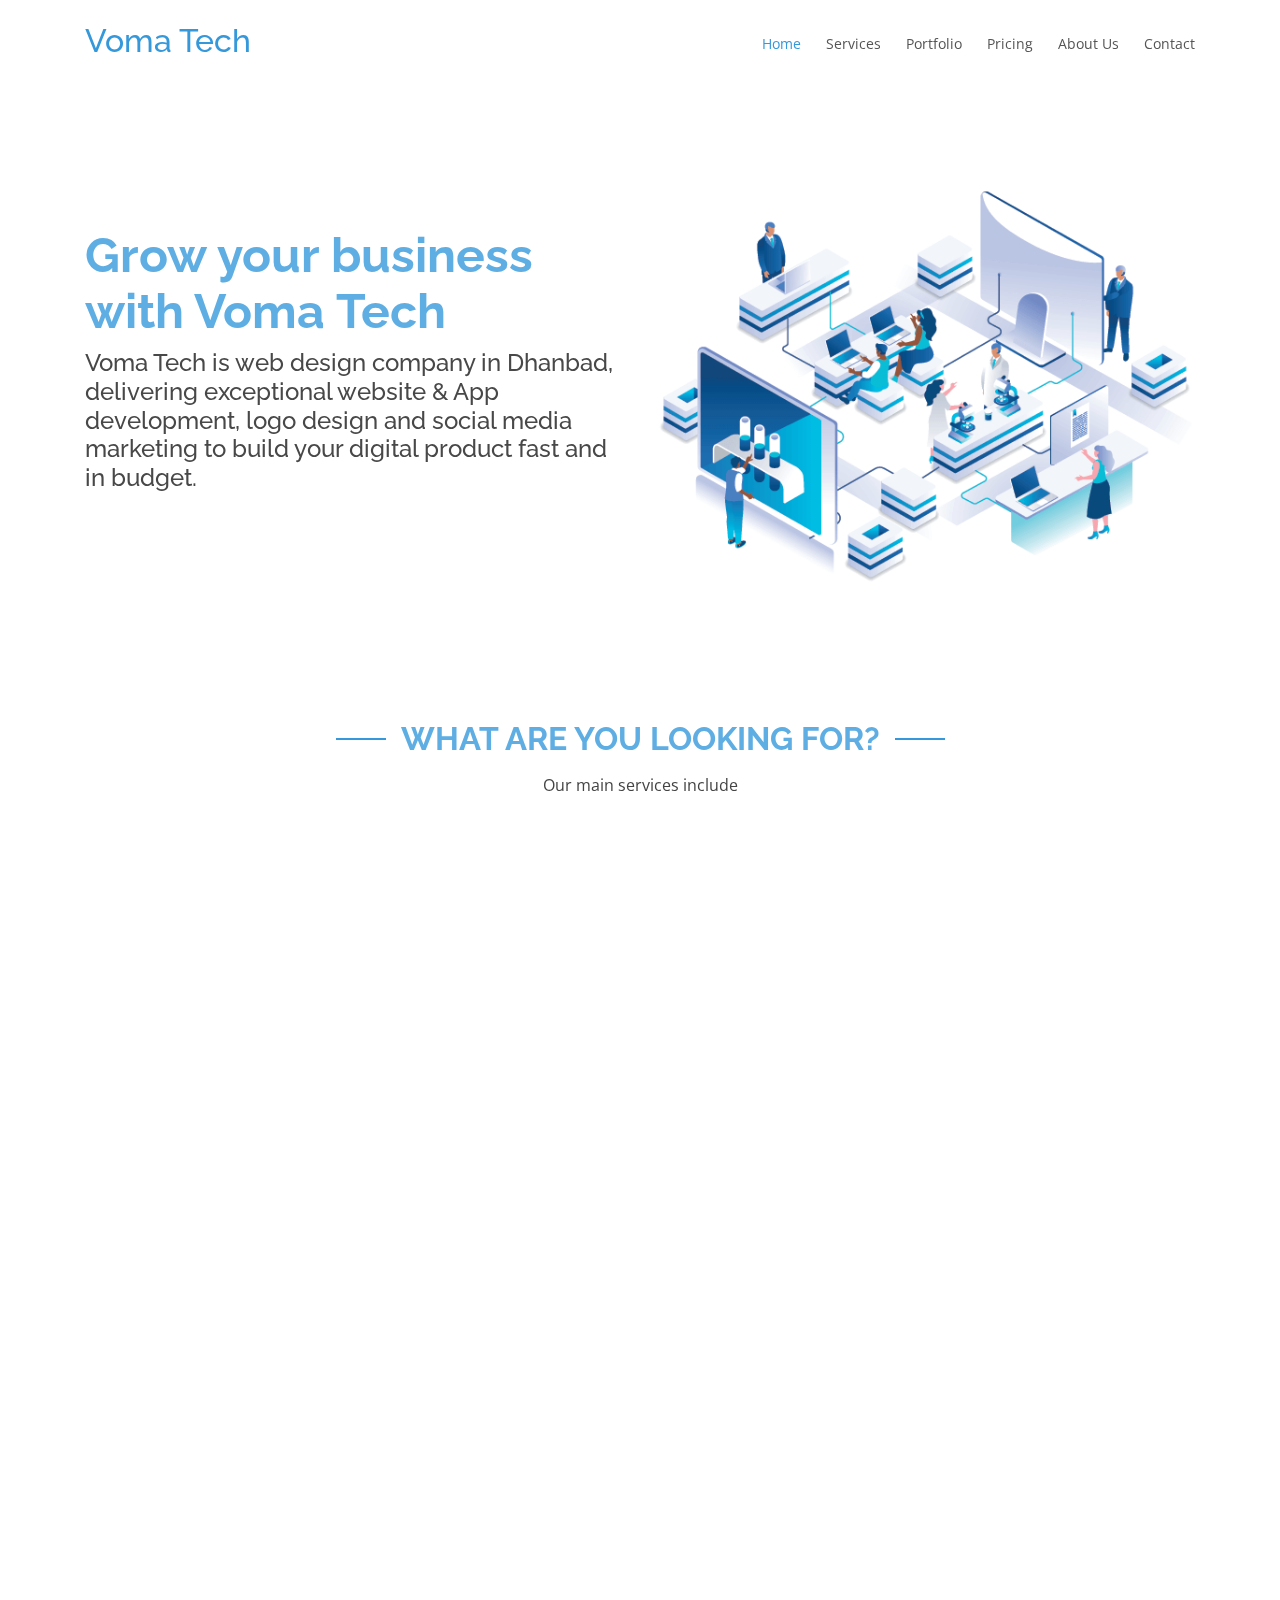
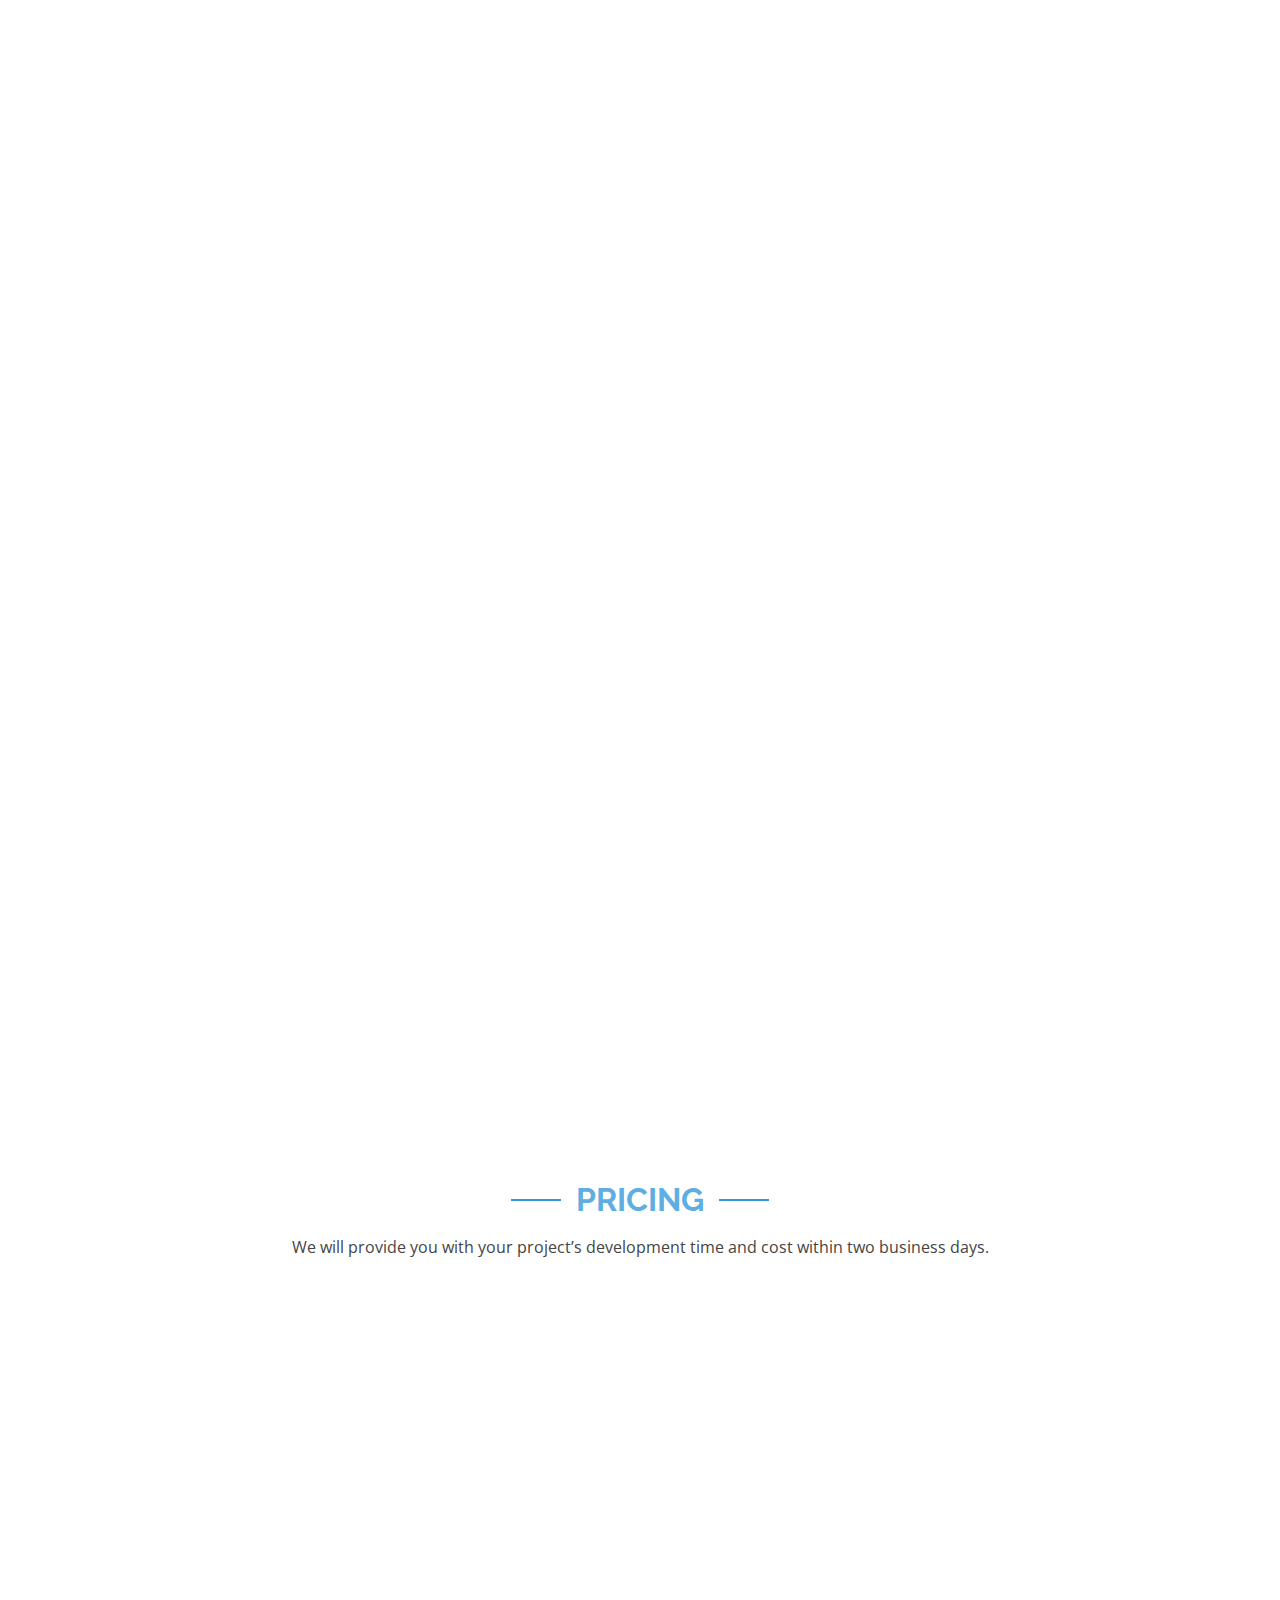
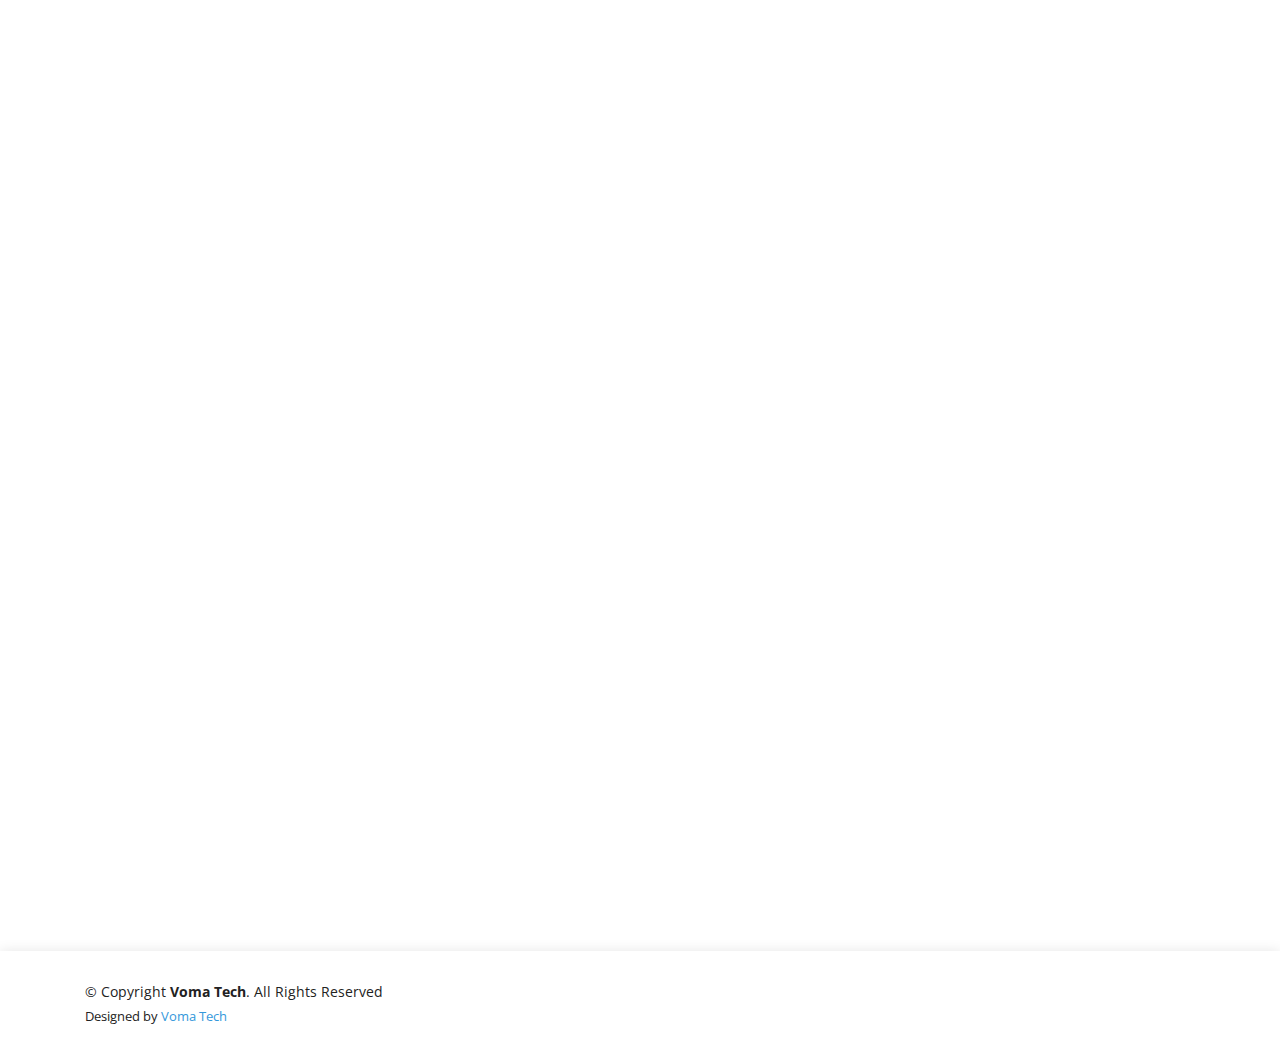
<file: index.html>
<!DOCTYPE html>
<html lang="en">

<head>
  <meta charset="utf-8">
  <meta content="width=device-width, initial-scale=1.0" name="viewport">

  <title>Voma Tech </title>
  <meta content="VomaTech is a web design company in Dhanbad, delivering exceptional website & App development, logo design and social media marketing to build your digital product fast and in budget." name="description">
 <!-- <meta content="VomaTech is web design company in Dhanbad, website & App development" name="keywords">-->

  <!-- Favicons -->
  <link href="assets/img/apple-touch-icon.png" rel="icon">
  <!--<link href="assets/img/apple-touch-icon.png" rel="apple-touch-icon">-->

  <!-- Google Fonts -->
  <link href="https://fonts.googleapis.com/css?family=Open+Sans:300,300i,400,400i,600,600i,700,700i|Raleway:300,300i,400,400i,500,500i,600,600i,700,700i|Poppins:300,300i,400,400i,500,500i,600,600i,700,700i" rel="stylesheet">

  <!-- Vendor CSS Files -->
  <link href="assets/vendor/bootstrap/css/bootstrap.min.css" rel="stylesheet">
  <link href="assets/vendor/icofont/icofont.min.css" rel="stylesheet">
  <link href="assets/vendor/remixicon/remixicon.css" rel="stylesheet">
  <link href="assets/vendor/boxicons/css/boxicons.min.css" rel="stylesheet">
  <link href="assets/vendor/owl.carousel/assets/owl.carousel.min.css" rel="stylesheet">
  <link href="assets/vendor/venobox/venobox.css" rel="stylesheet">
  <link href="assets/vendor/aos/aos.css" rel="stylesheet">

  <!-- Template Main CSS File -->
  <link href="assets/css/style.css" rel="stylesheet">


</head>

<body>

  <!-- ======= Header ======= -->
  <header id="header" class="fixed-top d-flex align-items-center">
    <div class="container d-flex align-items-center">

      <div class="logo mr-auto">
        <h2 class="text-light"><a href="index.html"><span>Voma Tech</span></a></h2>
        <!-- Uncomment below if you prefer to use an image logo -->
        <!-- <a href="index.html"><img src="assets/img/logo.png" alt="" class="img-fluid"></a>-->
      </div>

      <nav class="nav-menu d-none d-lg-block">
        <ul>
          <li class="active"><a href="#index.html">Home</a></li>
         
          <li><a href="#more-services">Services</a></li>
          <li><a href="#portfolio">Portfolio</a></li>
          <!--  <li><a href="#features">Technologies</a></li>
          <li><a href="#team">Team</a></li> -->
          <li><a href="#pricing">Pricing</a></li>
          <!--  <li class="drop-down"><a href="">Drop Down</a>
            <ul>
              <li><a href="#">Drop Down 1</a></li>
              <li class="drop-down"><a href="#">Drop Down 2</a>
                <ul>
                  <li><a href="#">Deep Drop Down 1</a></li>
                  <li><a href="#">Deep Drop Down 2</a></li>
                  <li><a href="#">Deep Drop Down 3</a></li>
                  <li><a href="#">Deep Drop Down 4</a></li>
                  <li><a href="#">Deep Drop Down 5</a></li>
                </ul>
              </li>
              <li><a href="#">Drop Down 3</a></li>
              <li><a href="#">Drop Down 4</a></li>
              <li><a href="#">Drop Down 5</a></li>
            </ul>
          </li> -->
          <li><a href="#about">About Us</a></li>
          <li><a href="#contact">Contact</a></li>

          <!-- <li class="get-started"><a href="#about">Get Started</a></li> -->
        </ul>
      </nav><!-- .nav-menu -->

    </div>
  </header><!-- End Header -->

  <!-- ======= Hero Section ======= -->
  <section id="hero" class="d-flex align-items-center">

    <div class="container">
      <div class="row">
        <div class="col-lg-6 pt-5 pt-lg-0 order-2 order-lg-1 d-flex flex-column justify-content-center">
          <h1 data-aos="fade-up">Grow your business with Voma Tech</h1>
          <h2 data-aos="fade-up" data-aos-delay="400">Voma Tech is web design company in Dhanbad, delivering exceptional website & App development, logo design and social media marketing to build your digital product fast and in budget.</h2>
         
          <div data-aos="fade-up" data-aos-delay="900">
            <!-- <a href="#about" class="btn-get-started scrollto">Get Started</a> -->
          </div>
        </div>
        <div class="col-lg-6 order-1 order-lg-2 hero-img" data-aos="fade-left" data-aos-delay="200">
          <img src="assets/img/hero-img.png" class="img-fluid animated" alt="Voma.Tech">
        </div>
      </div>
    </div>

  </section><!-- End Hero -->

  <main id="main">
<!-- ======= More Services Section ======= -->
<section id="more-services" class="more-services">
  <div class="container">
    <div class="section-title" data-aos="fade-up">
      <h2>What are you looking for?</h2>
      <p>Our main services include</p>
    </div>

    <div class="row">
      <div class="col-md-6 d-flex align-items-stretch">
        <div class="card"   data-aos="fade-up" data-aos-delay="100">
          <img class="card-img-top" src="assets/img/homeIcons/4411631.jpg" alt="Voma.Tech" height="350">
          <div class="card-body">
            <h5 class="card-title"><a href="">Web Development</a></h5>
            <p class="card-text">We excell in both large, complex portals and smaller, campaign landing pages, that load fast and look amazing.</p>
          </div>
        </div>
       
      </div>
      <div class="col-md-6 d-flex align-items-stretch mt-4 mt-md-0">
        <div class="card"   data-aos="fade-up" data-aos-delay="200">
          <img class="card-img-top" src="assets/img/homeIcons/4478107.jpg" alt="Voma.Tech" height="350">
          <div class="card-body">
            <h5 class="card-title"><a href="">Mobile App Development</a></h5>
            <p class="card-text">We use the best practices in UI execution and optimised, lightweight backends to deliver apps that look great & work fast.</p>
          </div>
        </div>

      </div>
      <div class="col-md-6 d-flex align-items-stretch mt-4">
        <div class="card"   data-aos="fade-up" data-aos-delay="100">
          <img class="card-img-top" src="assets/img/homeIcons/30942.jpg" alt="Voma.Tech" height="350">
          <div class="card-body">
            <h5 class="card-title"><a href="">UI/UX & Product Design</a></h5>
            <p class="card-text">We designed multiplatform product interfaces. With this amount of experience, nothing is impossible!</p>
          </div>
        </div>
      </div>

      <div class="col-md-6 d-flex align-items-stretch mt-4">
        <div class="card" data-aos="fade-up" data-aos-delay="200">
          <img class="card-img-top" src="assets/img/homeIcons/4799410.jpg" alt="Voma.Tech" height="350">
          <div class="card-body">
            <h5 class="card-title"><a href="">Systems Design & Automation</a></h5>
            <p class="card-text">Design systems are a set of processes, that save you time and money, so you can focus on innovating.</p>
          </div>
        </div>
      </div>
    </div>

  </div>
</section><!-- End More Services Section -->
<!-- ======= Services Section ======= -->
<section id="services" class="services">
  <div class="container">

    <div class="section-title" data-aos="fade-up">
      <h2>Other Services</h2>
      <p></p>
    </div>

    <div class="row">
      <div class="col-md-6 col-lg-3 d-flex align-items-stretch mb-5 mb-lg-0">
        <div class="icon-box" data-aos="fade-up" data-aos-delay="100">
          <div class="icon"><i class="bx bxl-dribbble"></i></div>
          <h4 class="title"><a href="">Cloud Based Service</a></h4>
          <p class="description">Cloud based Virtual Desktop, Application Servers, Database.</p>
        </div>
      </div>

      <div class="col-md-6 col-lg-3 d-flex align-items-stretch mb-5 mb-lg-0">
        <div class="icon-box" data-aos="fade-up" data-aos-delay="200">
          <div class="icon"><i class="bx bx-file"></i></div>
          <h4 class="title"><a href="">Graphics Design</a></h4>
          <p class="description">Socail Media designer posts/blogs, Logo Design, Posters, Infographics.</p>
        </div>
      </div>

      <div class="col-md-6 col-lg-3 d-flex align-items-stretch mb-5 mb-lg-0">
        <div class="icon-box" data-aos="fade-up" data-aos-delay="300">
          <div class="icon"><i class="bx bx-tachometer"></i></div>
          <h4 class="title"><a href="">Online Ads & Analytics</a></h4>
          <p class="description">Google adwords, SEO, and Webpage Optimization.</p>
        </div>
      </div>

      <div class="col-md-6 col-lg-3 d-flex align-items-stretch mb-5 mb-lg-0">
        <div class="icon-box" data-aos="fade-up" data-aos-delay="400">
          <div class="icon"><i class="bx bx-world"></i></div>
          <h4 class="title"><a href="">Interactive Tutorial</a></h4>
          <p class="description">Java, Python, Angular, React, Web-development, College Projects and Interview preparation.</p>
        </div>
      </div>

    </div>

  </div>
</section><!-- End Services Section -->



<!-- ======= Features Section ======= -->
<!-- <section id="features" class="features">
  <div class="container">

    <div class="section-title" data-aos="fade-up">
      <h2>Technologies Used</h2>
      <p>Necessitatibus eius consequatur ex aliquid fuga eum quidem</p>
    </div>

    <div class="row" data-aos="fade-up" data-aos-delay="300">
      <div class="col-lg-3 col-md-4">
        <div class="icon-box">
          <i class="ri-store-line" style="color: #ffbb2c;"></i>
          <h3><a href="">Lorem Ipsum</a></h3>
        </div>
      </div>
      <div class="col-lg-3 col-md-4 mt-4 mt-md-0">
        <div class="icon-box">
          <i class="ri-bar-chart-box-line" style="color: #5578ff;"></i>
          <h3><a href="">Dolor Sitema</a></h3>
        </div>
      </div>
      <div class="col-lg-3 col-md-4 mt-4 mt-md-0">
        <div class="icon-box">
          <i class="ri-calendar-todo-line" style="color: #e80368;"></i>
          <h3><a href="">Sed perspiciatis</a></h3>
        </div>
      </div>
      <div class="col-lg-3 col-md-4 mt-4 mt-lg-0">
        <div class="icon-box">
          <i class="ri-paint-brush-line" style="color: #e361ff;"></i>
          <h3><a href="">Magni Dolores</a></h3>
        </div>
      </div>
      <div class="col-lg-3 col-md-4 mt-4">
        <div class="icon-box">
          <i class="ri-database-2-line" style="color: #47aeff;"></i>
          <h3><a href="">Nemo Enim</a></h3>
        </div>
      </div>
      <div class="col-lg-3 col-md-4 mt-4">
        <div class="icon-box">
          <i class="ri-gradienter-line" style="color: #ffa76e;"></i>
          <h3><a href="">Eiusmod Tempor</a></h3>
        </div>
      </div>
      <div class="col-lg-3 col-md-4 mt-4">
        <div class="icon-box">
          <i class="ri-file-list-3-line" style="color: #11dbcf;"></i>
          <h3><a href="">Midela Teren</a></h3>
        </div>
      </div>
      <div class="col-lg-3 col-md-4 mt-4">
        <div class="icon-box">
          <i class="ri-price-tag-2-line" style="color: #4233ff;"></i>
          <h3><a href="">Pira Neve</a></h3>
        </div>
      </div>
      <div class="col-lg-3 col-md-4 mt-4">
        <div class="icon-box">
          <i class="ri-anchor-line" style="color: #b2904f;"></i>
          <h3><a href="">Dirada Pack</a></h3>
        </div>
      </div>
      <div class="col-lg-3 col-md-4 mt-4">
        <div class="icon-box">
          <i class="ri-disc-line" style="color: #b20969;"></i>
          <h3><a href="">Moton Ideal</a></h3>
        </div>
      </div>
      <div class="col-lg-3 col-md-4 mt-4">
        <div class="icon-box">
          <i class="ri-base-station-line" style="color: #ff5828;"></i>
          <h3><a href="">Verdo Park</a></h3>
        </div>
      </div>
      <div class="col-lg-3 col-md-4 mt-4">
        <div class="icon-box">
          <i class="ri-fingerprint-line" style="color: #29cc61;"></i>
          <h3><a href="">Flavor Nivelanda</a></h3>
        </div>
      </div>
    </div>

  </div>
</section>End Features Section -->



    <!-- ======= Clients Section ======= -->
    <!--  <section id="clients" class="clients clients">
      <div class="container">

        <div class="row">

          <div class="col-lg-2 col-md-4 col-6">
            <img src="assets/img/clients/client-1.png" class="img-fluid" alt="Voma.Tech" data-aos="zoom-in">
          </div>

          <div class="col-lg-2 col-md-4 col-6">
            <img src="assets/img/clients/client-2.png" class="img-fluid" alt="Voma.Tech" data-aos="zoom-in" data-aos-delay="100">
          </div>

          <div class="col-lg-2 col-md-4 col-6">
            <img src="assets/img/clients/client-3.png" class="img-fluid" alt="" data-aos="zoom-in" data-aos-delay="200">
          </div>

          <div class="col-lg-2 col-md-4 col-6">
            <img src="assets/img/clients/client-4.png" class="img-fluid" alt="" data-aos="zoom-in" data-aos-delay="300">
          </div>

          <div class="col-lg-2 col-md-4 col-6">
            <img src="assets/img/clients/client-5.png" class="img-fluid" alt="" data-aos="zoom-in" data-aos-delay="400">
          </div>

          <div class="col-lg-2 col-md-4 col-6">
            <img src="assets/img/clients/client-6.png" class="img-fluid" alt="" data-aos="zoom-in" data-aos-delay="500">
          </div>

        </div>

      </div>
    </section> -->
    
    <!-- End Clients Section -->

    

    <!-- ======= Counts Section ======= -->
   <!-- <section id="counts" class="counts">
      <div class="container">

        <div class="row">
          <div class="image col-xl-5 d-flex align-items-stretch justify-content-center justify-content-xl-start" data-aos="fade-right" data-aos-delay="150">
            <img src="assets/img/counts-img.svg" alt="" class="img-fluid">
          </div>

          <div class="col-xl-7 d-flex align-items-stretch pt-4 pt-xl-0" data-aos="fade-left" data-aos-delay="300">
            <div class="content d-flex flex-column justify-content-center">
              <div class="row">
                <div class="col-md-6 d-md-flex align-items-md-stretch">
                  <div class="count-box">
                    <i class="icofont-simple-smile"></i>
                    <span data-toggle="counter-up">65</span>
                    <p><strong>Happy Clients</strong> consequuntur voluptas nostrum aliquid ipsam architecto ut.</p>
                  </div>
                </div>

                <div class="col-md-6 d-md-flex align-items-md-stretch">
                  <div class="count-box">
                    <i class="icofont-document-folder"></i>
                    <span data-toggle="counter-up">85</span>
                    <p><strong>Projects</strong> adipisci atque cum quia aspernatur totam laudantium et quia dere tan</p>
                  </div>
                </div>

                <div class="col-md-6 d-md-flex align-items-md-stretch">
                  <div class="count-box">
                    <i class="icofont-clock-time"></i>
                    <span data-toggle="counter-up">12</span>
                    <p><strong>Years of experience</strong> aut commodi quaerat modi aliquam nam ducimus aut voluptate non vel</p>
                  </div>
                </div>

                <div class="col-md-6 d-md-flex align-items-md-stretch">
                  <div class="count-box">
                    <i class="icofont-award"></i>
                    <span data-toggle="counter-up">15</span>
                    <p><strong>Awards</strong> rerum asperiores dolor alias quo reprehenderit eum et nemo pad der</p>
                  </div>
                </div>
              </div>
            </div>
          </div>
        </div>

      </div>
    </section>
  -->
    <!-- End Counts Section -->

  

    <!-- ======= Portfolio Section ======= -->
   
    
    <!-- End Portfolio Section -->

    <!-- ======= Team Section ======= -->
     <!-- <section id="team" class="team section-bg">
      <div class="container">

        <div class="section-title" data-aos="fade-up">
          <h2>Team</h2>
          <p>Necessitatibus eius consequatur ex aliquid fuga eum quidem</p>
        </div>

        <div class="row">

          <div class="col-lg-3 col-md-6 d-flex align-items-stretch">
            <div class="member" data-aos="fade-up" data-aos-delay="100">
              <div class="member-img">
                <img src="assets/img/team/team-1.jpg" class="img-fluid" alt="">
                <div class="social">
                  <a href=""><i class="icofont-twitter"></i></a>
                  <a href=""><i class="icofont-facebook"></i></a>
                  <a href=""><i class="icofont-instagram"></i></a>
                  <a href=""><i class="icofont-linkedin"></i></a>
                </div>
              </div>
              <div class="member-info">
                <h4>Walter White</h4>
                <span>Chief Executive Officer</span>
              </div>
            </div>
          </div>

          <div class="col-lg-3 col-md-6 d-flex align-items-stretch">
            <div class="member" data-aos="fade-up" data-aos-delay="200">
              <div class="member-img">
                <img src="assets/img/team/team-2.jpg" class="img-fluid" alt="">
                <div class="social">
                  <a href=""><i class="icofont-twitter"></i></a>
                  <a href=""><i class="icofont-facebook"></i></a>
                  <a href=""><i class="icofont-instagram"></i></a>
                  <a href=""><i class="icofont-linkedin"></i></a>
                </div>
              </div>
              <div class="member-info">
                <h4>Sarah Jhonson</h4>
                <span>Product Manager</span>
              </div>
            </div>
          </div>

          <div class="col-lg-3 col-md-6 d-flex align-items-stretch">
            <div class="member" data-aos="fade-up" data-aos-delay="300">
              <div class="member-img">
                <img src="assets/img/team/team-3.jpg" class="img-fluid" alt="">
                <div class="social">
                  <a href=""><i class="icofont-twitter"></i></a>
                  <a href=""><i class="icofont-facebook"></i></a>
                  <a href=""><i class="icofont-instagram"></i></a>
                  <a href=""><i class="icofont-linkedin"></i></a>
                </div>
              </div>
              <div class="member-info">
                <h4>William Anderson</h4>
                <span>CTO</span>
              </div>
            </div>
          </div>

          <div class="col-lg-3 col-md-6 d-flex align-items-stretch">
            <div class="member" data-aos="fade-up" data-aos-delay="400">
              <div class="member-img">
                <img src="assets/img/team/team-4.jpg" class="img-fluid" alt="">
                <div class="social">
                  <a href=""><i class="icofont-twitter"></i></a>
                  <a href=""><i class="icofont-facebook"></i></a>
                  <a href=""><i class="icofont-instagram"></i></a>
                  <a href=""><i class="icofont-linkedin"></i></a>
                </div>
              </div>
              <div class="member-info">
                <h4>Amanda Jepson</h4>
                <span>Accountant</span>
              </div>
            </div>
          </div>

        </div>

      </div>
    </section>
  -->
    <!-- End Team Section -->

    <!-- ======= Pricing Section ======= -->
    <section id="pricing" class="pricing">
      <div class="container">

        <div class="section-title">
          <h2>Pricing</h2>
          <p>We will provide you with your project’s development time and cost within two business days.</p>
        </div>

        <div class="row">

          <div class="col-lg-4 col-md-6">
            <div class="box" data-aos="zoom-in-right" data-aos-delay="200">
              <h3>Free</h3>
              <h4><sup>₹</sup>0<span></span></h4>
              <ul>
                <li>Analysis and Consultation</li>
                <li>Query / Information</li>
                
                <!-- <li class="na">Pharetra massa</li>
                <li class="na">Massa ultricies mi</li> -->
              </ul>
              <div class="btn-wrap">
                <a href="#contact" class="btn-buy">Contact Now</a>
              </div>
            </div>
          </div>

          <!-- <div class="col-lg-4 col-md-6 mt-4 mt-md-0">
            <div class="box recommended" data-aos="zoom-in" data-aos-delay="100">
              <h3>Business</h3>
              <h4><sup>$</sup>19<span> / month</span></h4>
              <ul>
                <li>Aida dere</li>
                <li>Nec feugiat nisl</li>
                <li>Nulla at volutpat dola</li>
                <li>Pharetra massa</li>
                <li class="na">Massa ultricies mi</li>
              </ul>
              <div class="btn-wrap">
                <a href="#" class="btn-buy">Buy Now</a>
              </div>
            </div>
          </div> -->

          <div class="col-lg-4 col-md-6 mt-4 mt-lg-0">
            <div class="box" data-aos="zoom-in-left" data-aos-delay="200">
              <h3>Design and Development</h3>
              <h4><sup>₹</sup>###<span></span></h4>
              <ul>
                <li>We will provide you with your project’s development time and cost within two business days.</li>
              </ul>
              <div class="btn-wrap">
                <a href="#contact" class="btn-buy">Contact Now</a>
              </div>
            </div>
          </div>

        </div>

      </div>
    </section><!-- End Pricing Section -->

    <!-- ======= F.A.Q Section ======= -->
    <!--  <section id="faq" class="faq">
      <div class="container">

        <div class="section-title" data-aos="fade-up">
          <h2>Frequently Asked Questions</h2>
        </div>

        <div class="row faq-item d-flex align-items-stretch" data-aos="fade-up" data-aos-delay="100">
          <div class="col-lg-5">
            <i class="ri-question-line"></i>
            <h4>Non consectetur a erat nam at lectus urna duis?</h4>
          </div>
          <div class="col-lg-7">
            <p>
              Feugiat pretium nibh ipsum consequat. Tempus iaculis urna id volutpat lacus laoreet non curabitur gravida. Venenatis lectus magna fringilla urna porttitor rhoncus dolor purus non.
            </p>
          </div>
        </div>

        <div class="row faq-item d-flex align-items-stretch" data-aos="fade-up" data-aos-delay="200">
          <div class="col-lg-5">
            <i class="ri-question-line"></i>
            <h4>Feugiat scelerisque varius morbi enim nunc faucibus a pellentesque?</h4>
          </div>
          <div class="col-lg-7">
            <p>
              Dolor sit amet consectetur adipiscing elit pellentesque habitant morbi. Id interdum velit laoreet id donec ultrices. Fringilla phasellus faucibus scelerisque eleifend donec pretium. Est pellentesque elit ullamcorper dignissim.
            </p>
          </div>
        </div>
        <div class="row faq-item d-flex align-items-stretch" data-aos="fade-up" data-aos-delay="300">
          <div class="col-lg-5">
            <i class="ri-question-line"></i>
            <h4>Dolor sit amet consectetur adipiscing elit pellentesque habitant morbi?</h4>
          </div>
          <div class="col-lg-7">
            <p>
              Eleifend mi in nulla posuere sollicitudin aliquam ultrices sagittis orci. Faucibus pulvinar elementum integer enim. Sem nulla pharetra diam sit amet nisl suscipit. Rutrum tellus pellentesque eu tincidunt. Lectus urna duis convallis convallis tellus.
            </p>
          </div>
        </div>

        <div class="row faq-item d-flex align-items-stretch" data-aos="fade-up" data-aos-delay="400">
          <div class="col-lg-5">
            <i class="ri-question-line"></i>
            <h4>Ac odio tempor orci dapibus. Aliquam eleifend mi in nulla?</h4>
          </div>
          <div class="col-lg-7">
            <p>
              Aperiam itaque sit optio et deleniti eos nihil quidem cumque. Voluptas dolorum accusantium sunt sit enim. Provident consequuntur quam aut reiciendis qui rerum dolorem sit odio. Repellat assumenda soluta sunt pariatur error doloribus fuga.
            </p>
          </div>
        </div>

        <div class="row faq-item d-flex align-items-stretch" data-aos="fade-up" data-aos-delay="500">
          <div class="col-lg-5">
            <i class="ri-question-line"></i>
            <h4>Tempus quam pellentesque nec nam aliquam sem et tortor consequat?</h4>
          </div>
          <div class="col-lg-7">
            <p>
              Molestie a iaculis at erat pellentesque adipiscing commodo. Dignissim suspendisse in est ante in. Nunc vel risus commodo viverra maecenas accumsan. Sit amet nisl suscipit adipiscing bibendum est. Purus gravida quis blandit turpis cursus in
            </p>
          </div>
        </div>

      </div>
    </section> -->
    <!-- End F.A.Q Section -->


      
<!-- ======= About Us Section ======= -->
<section id="about" class="about">
  <div class="container">

    <div class="section-title" data-aos="fade-up">
      <h2>About Us</h2>
    </div>

    <div class="row content">
      <div class="col-lg-6" data-aos="fade-up" data-aos-delay="150">
        <p>
          Voma Tech is website & App development, logo and web design company based in Dhanbad.
          
          Below Certified Developers:
        </p>
        <ul>
          <li><i class="ri-check-double-line"></i> AZ-900: Microsoft Azure Fundamentals.</li>
          <li><i class="ri-check-double-line"></i> 1z0-1084-20: Oracle Cloud Infrastructure Foundations 2020 Certified Associate.</li>
          <li><i class="ri-check-double-line"></i> 1Z0-931: Oracle Autonomous Database Cloud Specialist.</li>
          <li><i class="ri-check-double-line"></i> Oracle 1Z0-851: Java Standard Edition 6 Programmer Certified Professional Exam.</li>
        </ul>
      </div>
      <div class="col-lg-6 pt-4 pt-lg-0" data-aos="fade-up" data-aos-delay="300">
        <p>
          Experienced Java Software Engineer with a demonstrated history of working in the information technology and services industry. Skilled in Hibernate, Spring Framework, Java, Struts, and AngularJS. Strong engineering professional with a Bachelor of Technology - Electronics and Communications Engineering from Haldia Institute of Technology.
     
          
        </p>
      </div>
    </div>

  </div>
</section> 

<!-- End About Us Section -->
    <!-- ======= Testimonials Section ======= -->
    <!-- <section id="testimonials" class="testimonials section-bg">
      <div class="container">

        <div class="section-title" data-aos="fade-up">
          <h2>Testimonials</h2>
          <p>Magnam dolores commodi suscipit eum quidem consectetur velit</p>
        </div>

        <div class="owl-carousel testimonials-carousel" data-aos="fade-up" data-aos-delay="200">

          <div class="testimonial-wrap">
            <div class="testimonial-item">
              <img src="assets/img/testimonials/testimonials-1.jpg" class="testimonial-img" alt="">
              <h3>Saul Goodman</h3>
              <h4>Ceo &amp; Founder</h4>
              <p>
                <i class="bx bxs-quote-alt-left quote-icon-left"></i>
                Proin iaculis purus consequat sem cure digni ssim donec porttitora entum suscipit rhoncus. Accusantium quam, ultricies eget id, aliquam eget nibh et. Maecen aliquam, risus at semper.
                <i class="bx bxs-quote-alt-right quote-icon-right"></i>
              </p>
            </div>
          </div>

          <div class="testimonial-wrap">
            <div class="testimonial-item">
              <img src="assets/img/testimonials/testimonials-2.jpg" class="testimonial-img" alt="">
              <h3>Sara Wilsson</h3>
              <h4>Designer</h4>
              <p>
                <i class="bx bxs-quote-alt-left quote-icon-left"></i>
                Export tempor illum tamen malis malis eram quae irure esse labore quem cillum quid cillum eram malis quorum velit fore eram velit sunt aliqua noster fugiat irure amet legam anim culpa.
                <i class="bx bxs-quote-alt-right quote-icon-right"></i>
              </p>
            </div>
          </div>

          <div class="testimonial-wrap">
            <div class="testimonial-item">
              <img src="assets/img/testimonials/testimonials-3.jpg" class="testimonial-img" alt="">
              <h3>Jena Karlis</h3>
              <h4>Store Owner</h4>
              <p>
                <i class="bx bxs-quote-alt-left quote-icon-left"></i>
                Enim nisi quem export duis labore cillum quae magna enim sint quorum nulla quem veniam duis minim tempor labore quem eram duis noster aute amet eram fore quis sint minim.
                <i class="bx bxs-quote-alt-right quote-icon-right"></i>
              </p>
            </div>
          </div>

          <div class="testimonial-wrap">
            <div class="testimonial-item">
              <img src="assets/img/testimonials/testimonials-4.jpg" class="testimonial-img" alt="">
              <h3>Matt Brandon</h3>
              <h4>Freelancer</h4>
              <p>
                <i class="bx bxs-quote-alt-left quote-icon-left"></i>
                Fugiat enim eram quae cillum dolore dolor amet nulla culpa multos export minim fugiat minim velit minim dolor enim duis veniam ipsum anim magna sunt elit fore quem dolore labore illum veniam.
                <i class="bx bxs-quote-alt-right quote-icon-right"></i>
              </p>
            </div>
          </div>

          <div class="testimonial-wrap">
            <div class="testimonial-item">
              <img src="assets/img/testimonials/testimonials-5.jpg" class="testimonial-img" alt="">
              <h3>John Larson</h3>
              <h4>Entrepreneur</h4>
              <p>
                <i class="bx bxs-quote-alt-left quote-icon-left"></i>
                Quis quorum aliqua sint quem legam fore sunt eram irure aliqua veniam tempor noster veniam enim culpa labore duis sunt culpa nulla illum cillum fugiat legam esse veniam culpa fore nisi cillum quid.
                <i class="bx bxs-quote-alt-right quote-icon-right"></i>
              </p>
            </div>
          </div>

        </div>

      </div>
    </section>End Testimonials Section -->

    <!-- ======= Contact Section ======= -->
    <section id="contact" class="contact">
      <div class="container">

        <div class="section-title" data-aos="fade-up">
          <h2>Contact Us</h2>
        </div>

        <div class="row">

          <div class="col-lg-4 col-md-6" data-aos="fade-up" data-aos-delay="100">
            <div class="contact-about">
              <h3>Voma Tech</h3>
              <!-- <p>Cras fermentum odio eu feugiat. Justo eget magna fermentum iaculis eu non diam phasellus. Scelerisque felis imperdiet proin fermentum leo. Amet volutpat consequat mauris nunc congue.</p>
               -->
              <div class="social-links">
                <a href="#" class="twitter" target="_blank"><i class="icofont-twitter"></i></a>
                <!-- <a href="#" class="facebook"><i class="icofont-facebook"></i></a>
                <a href="#" class="instagram"><i class="icofont-instagram"></i></a> -->
                <a href="#" target="_blank" class="linkedin"><i class="icofont-linkedin"></i></a>
              </div>
            </div>
          </div>

          <div class="col-lg-3 col-md-6 mt-4 mt-md-0" data-aos="fade-up" data-aos-delay="200">
            <div class="info">
              <div>
                <i class="ri-map-pin-line"></i>
                <p>Dhanbad, &nbsp; Jharkhand - 826001</p>
              </div>

           <div>
                <i class="ri-mail-send-line"></i>
                <p>vforvishal12@gmail.com</p>
              </div>
 <!--  
              <div>
                <i class="ri-phone-line"></i>
                <p></p>
              </div>
-->
            </div>
          </div>

          <div class="col-lg-5 col-md-12" data-aos="fade-up" data-aos-delay="300">
            <form class="row contact_form" action="contact_process.php" method="post" id="contactForm" novalidate="novalidate"  data-netlify="true">
                        <div class="col-md-6">
                            <div class="form-group">
                                <input type="text" class="form-control" id="name" name="name" placeholder="Enter your name" data-rule="minlen:4" data-msg="Please enter at least 4 chars" >
                            <div class="validate"></div>
                          </div>
                            <div class="form-group">
                                <input type="email" class="form-control" id="email" name="email" placeholder="Enter email address" data-rule="email" data-msg="Please enter a valid email">
                            <div class="validate"></div>
                          </div>
                            <div class="form-group">
                                <input type="text" class="form-control" id="subject" name="subject" placeholder="Enter Subject" data-rule="minlen:4" data-msg="Please enter at least 8 chars of subject">
                            <div class="validate"></div>
                          </div>
                        </div>
                        <div class="col-md-6">
                            <div class="form-group">
                                <textarea class="form-control" name="message" id="message" rows="5" placeholder="Enter Message" data-rule="required" data-msg="Please write something for us"></textarea>
                            <div class="validate"></div>
                          </div>
                        </div>
                        <div class="form-group">
                <div class="loading">Loading</div>
                <div class="error-message"></div>
                <div class="sent-message">Your message has been sent. Thank you!</div>
              </div>
              <div class="text-center"><button type="submit">Send Message</button></div>
           
                    </form>
          </div>

        </div>

      </div>
    </section><!-- End Contact Section -->

  </main><!-- End #main -->

  <!-- ======= Footer ======= -->
  <footer id="footer">
    <div class="container">
      <div class="row d-flex align-items-center">
        <div class="col-lg-6 text-lg-left text-center">
          <div class="copyright">
            &copy; Copyright <strong>Voma Tech</strong>. All Rights Reserved
          </div>
          <div class="credits">
            Designed by <a href="#">Voma Tech</a>
          </div>
        </div>
        <!-- <div class="col-lg-6">
          <nav class="footer-links text-lg-right text-center pt-2 pt-lg-0">
            <a href="#intro" class="scrollto">Home</a>
            <a href="#about" class="scrollto">About</a>
            <a href="#">Privacy Policy</a>
            <a href="#">Terms of Use</a>
          </nav>
        </div> -->
      </div>
    </div>
  </footer><!-- End Footer -->

  <a href="#" class="back-to-top"><i class="icofont-simple-up"></i></a>

  <!-- Vendor JS Files -->
  <script src="assets/vendor/jquery/jquery.min.js"></script>
  <script src="assets/vendor/bootstrap/js/bootstrap.bundle.min.js"></script>
  <script src="assets/vendor/jquery.easing/jquery.easing.min.js"></script>
  <script src="assets/vendor/php-email-form/validate.js"></script>
  <script src="assets/vendor/waypoints/jquery.waypoints.min.js"></script>
  <script src="assets/vendor/counterup/counterup.min.js"></script>
  <script src="assets/vendor/owl.carousel/owl.carousel.min.js"></script>
  <script src="assets/vendor/isotope-layout/isotope.pkgd.min.js"></script>
  <script src="assets/vendor/venobox/venobox.min.js"></script>
  <script src="assets/vendor/aos/aos.js"></script>

  <!-- Template Main JS File -->
  <script src="assets/js/main.js"></script>
  <script src="assets/js/contact.js"></script>
</body>

</html>
</file>
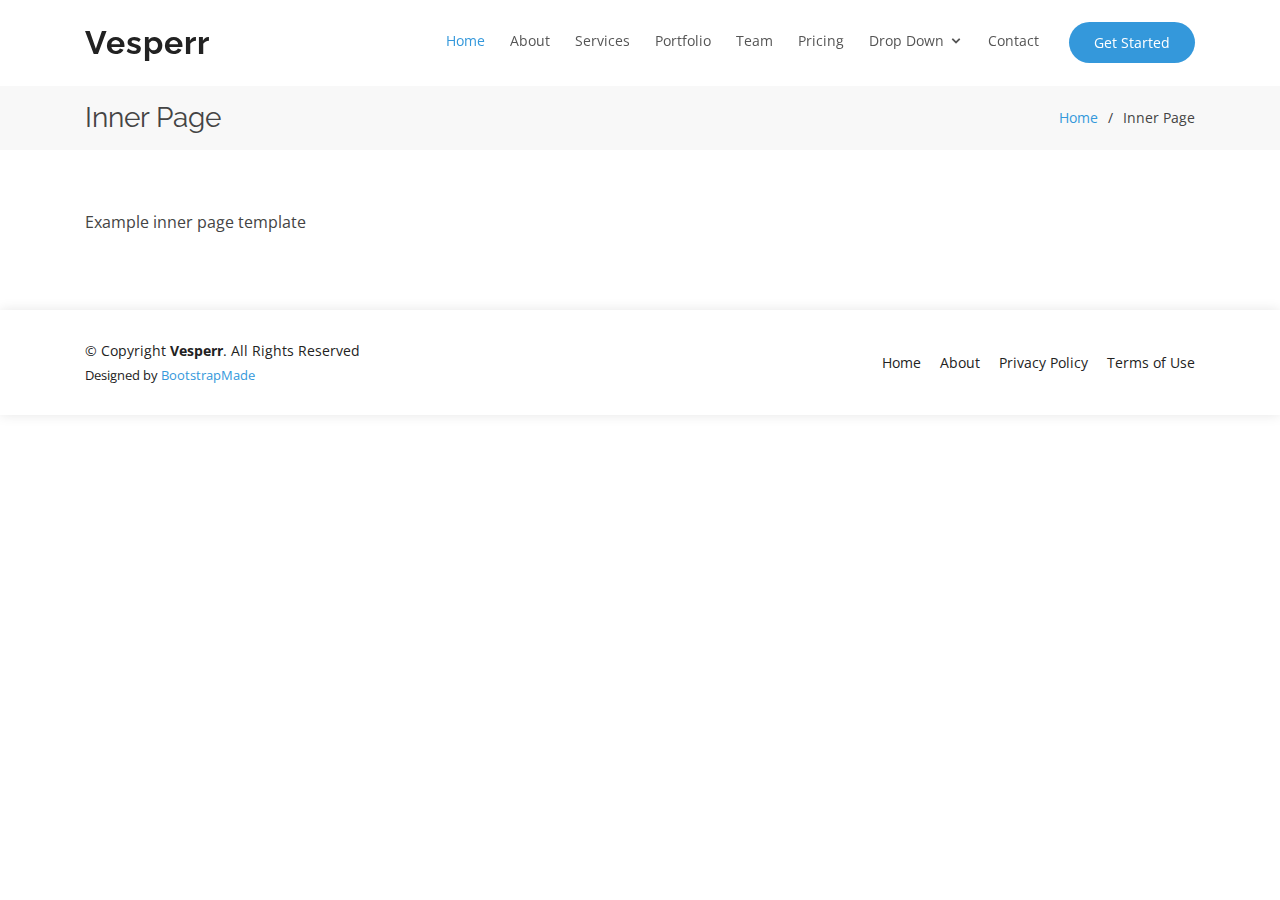
<file: inner-page.html>
<!DOCTYPE html>
<html lang="en">

<head>
  <meta charset="utf-8">
  <meta content="width=device-width, initial-scale=1.0" name="viewport">

  <title>Inner Page - Vesperr Bootstrap Template</title>
  <meta content="" name="description">
  <meta content="" name="keywords">

  <!-- Favicons -->
  <link href="assets/img/favicon.png" rel="icon">
  <link href="assets/img/apple-touch-icon.png" rel="apple-touch-icon">

  <!-- Google Fonts -->
  <link href="https://fonts.googleapis.com/css?family=Open+Sans:300,300i,400,400i,600,600i,700,700i|Raleway:300,300i,400,400i,500,500i,600,600i,700,700i|Poppins:300,300i,400,400i,500,500i,600,600i,700,700i" rel="stylesheet">

  <!-- Vendor CSS Files -->
  <link href="assets/vendor/bootstrap/css/bootstrap.min.css" rel="stylesheet">
  <link href="assets/vendor/icofont/icofont.min.css" rel="stylesheet">
  <link href="assets/vendor/remixicon/remixicon.css" rel="stylesheet">
  <link href="assets/vendor/boxicons/css/boxicons.min.css" rel="stylesheet">
  <link href="assets/vendor/owl.carousel/assets/owl.carousel.min.css" rel="stylesheet">
  <link href="assets/vendor/venobox/venobox.css" rel="stylesheet">
  <link href="assets/vendor/aos/aos.css" rel="stylesheet">

  <!-- Template Main CSS File -->
  <link href="assets/css/style.css" rel="stylesheet">

  <!-- =======================================================
  * Template Name: Vesperr - v2.3.0
  * Template URL: https://bootstrapmade.com/vesperr-free-bootstrap-template/
  * Author: BootstrapMade.com
  * License: https://bootstrapmade.com/license/
  ======================================================== -->
</head>

<body>

  <!-- ======= Header ======= -->
  <header id="header" class="fixed-top d-flex align-items-center">
    <div class="container d-flex align-items-center">

      <div class="logo mr-auto">
        <h1 class="text-light"><a href="index.html"><span>Vesperr</span></a></h1>
        <!-- Uncomment below if you prefer to use an image logo -->
        <!-- <a href="index.html"><img src="assets/img/logo.png" alt="" class="img-fluid"></a>-->
      </div>

      <nav class="nav-menu d-none d-lg-block">
        <ul>
          <li class="active"><a href="#index.html">Home</a></li>
          <li><a href="#about">About</a></li>
          <li><a href="#services">Services</a></li>
          <li><a href="#portfolio">Portfolio</a></li>
          <li><a href="#team">Team</a></li>
          <li><a href="#pricing">Pricing</a></li>
          <li class="drop-down"><a href="">Drop Down</a>
            <ul>
              <li><a href="#">Drop Down 1</a></li>
              <li class="drop-down"><a href="#">Drop Down 2</a>
                <ul>
                  <li><a href="#">Deep Drop Down 1</a></li>
                  <li><a href="#">Deep Drop Down 2</a></li>
                  <li><a href="#">Deep Drop Down 3</a></li>
                  <li><a href="#">Deep Drop Down 4</a></li>
                  <li><a href="#">Deep Drop Down 5</a></li>
                </ul>
              </li>
              <li><a href="#">Drop Down 3</a></li>
              <li><a href="#">Drop Down 4</a></li>
              <li><a href="#">Drop Down 5</a></li>
            </ul>
          </li>
          <li><a href="#contact">Contact</a></li>

          <li class="get-started"><a href="#about">Get Started</a></li>
        </ul>
      </nav><!-- .nav-menu -->

    </div>
  </header><!-- End Header -->

  <main id="main">

    <!-- ======= Breadcrumbs Section ======= -->
    <section class="breadcrumbs">
      <div class="container">

        <div class="d-flex justify-content-between align-items-center">
          <h2>Inner Page</h2>
          <ol>
            <li><a href="index.html">Home</a></li>
            <li>Inner Page</li>
          </ol>
        </div>

      </div>
    </section><!-- End Breadcrumbs Section -->

    <section class="inner-page">
      <div class="container">
        <p>
          Example inner page template
        </p>
      </div>
    </section>

  </main><!-- End #main -->

  <!-- ======= Footer ======= -->
  <footer id="footer">
    <div class="container">
      <div class="row d-flex align-items-center">
        <div class="col-lg-6 text-lg-left text-center">
          <div class="copyright">
            &copy; Copyright <strong>Vesperr</strong>. All Rights Reserved
          </div>
          <div class="credits">
            <!-- All the links in the footer should remain intact. -->
            <!-- You can delete the links only if you purchased the pro version. -->
            <!-- Licensing information: https://bootstrapmade.com/license/ -->
            <!-- Purchase the pro version with working PHP/AJAX contact form: https://bootstrapmade.com/vesperr-free-bootstrap-template/ -->
            Designed by <a href="https://bootstrapmade.com/">BootstrapMade</a>
          </div>
        </div>
        <div class="col-lg-6">
          <nav class="footer-links text-lg-right text-center pt-2 pt-lg-0">
            <a href="#intro" class="scrollto">Home</a>
            <a href="#about" class="scrollto">About</a>
            <a href="#">Privacy Policy</a>
            <a href="#">Terms of Use</a>
          </nav>
        </div>
      </div>
    </div>
  </footer><!-- End Footer -->

  <a href="#" class="back-to-top"><i class="icofont-simple-up"></i></a>

  <!-- Vendor JS Files -->
  <script src="assets/vendor/jquery/jquery.min.js"></script>
  <script src="assets/vendor/bootstrap/js/bootstrap.bundle.min.js"></script>
  <script src="assets/vendor/jquery.easing/jquery.easing.min.js"></script>
  <script src="assets/vendor/php-email-form/validate.js"></script>
  <script src="assets/vendor/waypoints/jquery.waypoints.min.js"></script>
  <script src="assets/vendor/counterup/counterup.min.js"></script>
  <script src="assets/vendor/owl.carousel/owl.carousel.min.js"></script>
  <script src="assets/vendor/isotope-layout/isotope.pkgd.min.js"></script>
  <script src="assets/vendor/venobox/venobox.min.js"></script>
  <script src="assets/vendor/aos/aos.js"></script>

  <!-- Template Main JS File -->
  <script src="assets/js/main.js"></script>

</body>

</html>
</file>
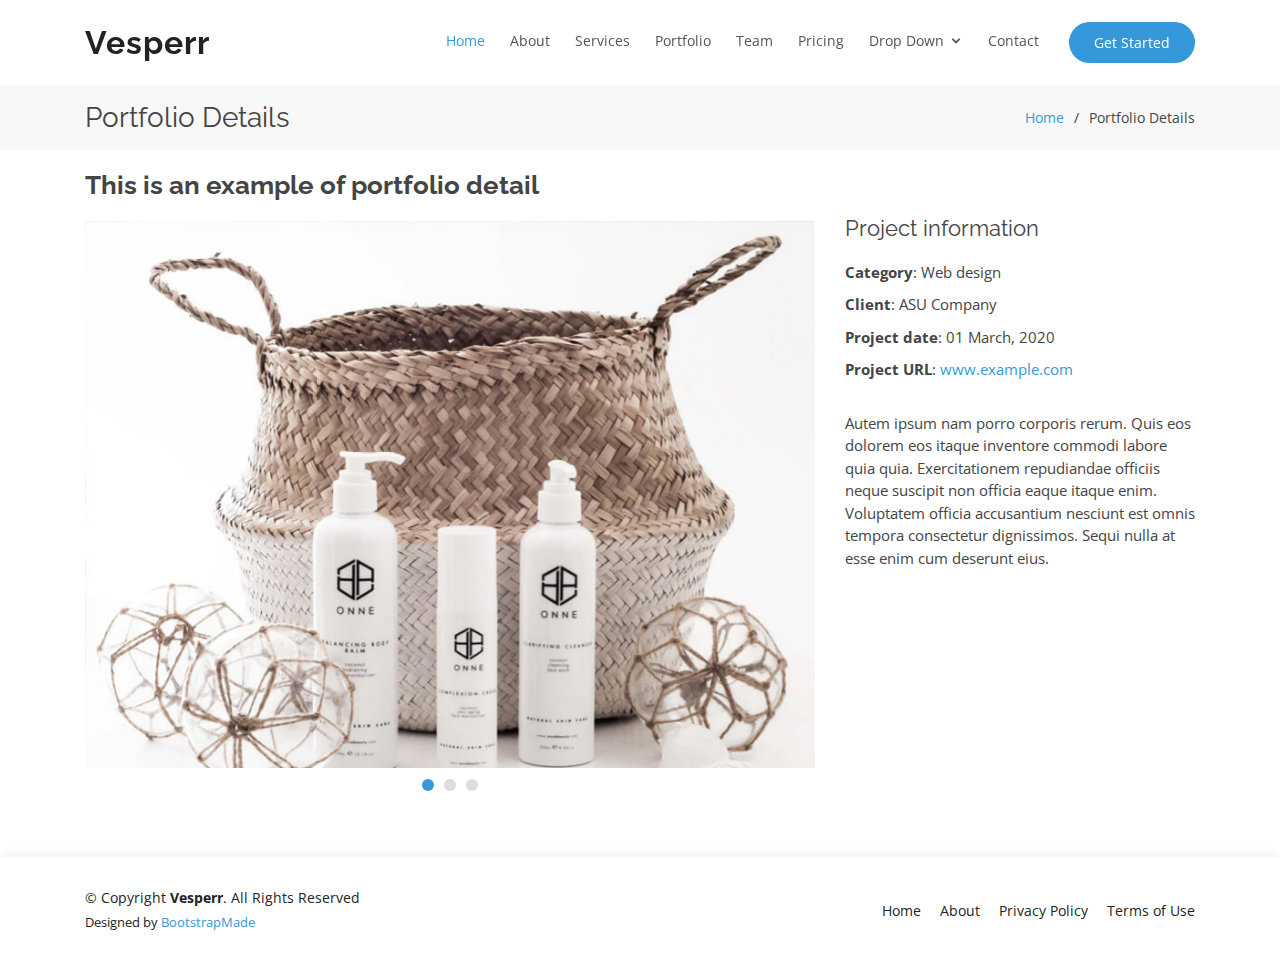
<file: portfolio-details.html>
<!DOCTYPE html>
<html lang="en">

<head>
  <meta charset="utf-8">
  <meta content="width=device-width, initial-scale=1.0" name="viewport">

  <title>Portfolio Details - Vesperr Bootstrap Template</title>
  <meta content="" name="description">
  <meta content="" name="keywords">

  <!-- Favicons -->
  <link href="assets/img/favicon.png" rel="icon">
  <link href="assets/img/apple-touch-icon.png" rel="apple-touch-icon">

  <!-- Google Fonts -->
  <link href="https://fonts.googleapis.com/css?family=Open+Sans:300,300i,400,400i,600,600i,700,700i|Raleway:300,300i,400,400i,500,500i,600,600i,700,700i|Poppins:300,300i,400,400i,500,500i,600,600i,700,700i" rel="stylesheet">

  <!-- Vendor CSS Files -->
  <link href="assets/vendor/bootstrap/css/bootstrap.min.css" rel="stylesheet">
  <link href="assets/vendor/icofont/icofont.min.css" rel="stylesheet">
  <link href="assets/vendor/remixicon/remixicon.css" rel="stylesheet">
  <link href="assets/vendor/boxicons/css/boxicons.min.css" rel="stylesheet">
  <link href="assets/vendor/owl.carousel/assets/owl.carousel.min.css" rel="stylesheet">
  <link href="assets/vendor/venobox/venobox.css" rel="stylesheet">
  <link href="assets/vendor/aos/aos.css" rel="stylesheet">

  <!-- Template Main CSS File -->
  <link href="assets/css/style.css" rel="stylesheet">

  <!-- =======================================================
  * Template Name: Vesperr - v2.3.0
  * Template URL: https://bootstrapmade.com/vesperr-free-bootstrap-template/
  * Author: BootstrapMade.com
  * License: https://bootstrapmade.com/license/
  ======================================================== -->
</head>

<body>

  <!-- ======= Header ======= -->
  <header id="header" class="fixed-top d-flex align-items-center">
    <div class="container d-flex align-items-center">

      <div class="logo mr-auto">
        <h1 class="text-light"><a href="index.html"><span>Vesperr</span></a></h1>
        <!-- Uncomment below if you prefer to use an image logo -->
        <!-- <a href="index.html"><img src="assets/img/logo.png" alt="" class="img-fluid"></a>-->
      </div>

      <nav class="nav-menu d-none d-lg-block">
        <ul>
          <li class="active"><a href="#index.html">Home</a></li>
          <li><a href="#about">About</a></li>
          <li><a href="#services">Services</a></li>
          <li><a href="#portfolio">Portfolio</a></li>
          <li><a href="#team">Team</a></li>
          <li><a href="#pricing">Pricing</a></li>
          <li class="drop-down"><a href="">Drop Down</a>
            <ul>
              <li><a href="#">Drop Down 1</a></li>
              <li class="drop-down"><a href="#">Drop Down 2</a>
                <ul>
                  <li><a href="#">Deep Drop Down 1</a></li>
                  <li><a href="#">Deep Drop Down 2</a></li>
                  <li><a href="#">Deep Drop Down 3</a></li>
                  <li><a href="#">Deep Drop Down 4</a></li>
                  <li><a href="#">Deep Drop Down 5</a></li>
                </ul>
              </li>
              <li><a href="#">Drop Down 3</a></li>
              <li><a href="#">Drop Down 4</a></li>
              <li><a href="#">Drop Down 5</a></li>
            </ul>
          </li>
          <li><a href="#contact">Contact</a></li>

          <li class="get-started"><a href="#about">Get Started</a></li>
        </ul>
      </nav><!-- .nav-menu -->

    </div>
  </header><!-- End Header -->

  <main id="main">

    <!-- ======= Breadcrumbs ======= -->
    <section id="breadcrumbs" class="breadcrumbs">
      <div class="container">

        <div class="d-flex justify-content-between align-items-center">
          <h2>Portfolio Details</h2>
          <ol>
            <li><a href="index.html">Home</a></li>
            <li>Portfolio Details</li>
          </ol>
        </div>

      </div>
    </section><!-- End Breadcrumbs -->

    <!-- ======= Portfolio Details Section ======= -->
    <section id="portfolio-details" class="portfolio-details">
      <div class="container">

        <div class="row">

          <div class="col-lg-8">
            <h2 class="portfolio-title">This is an example of portfolio detail</h2>
            <div class="owl-carousel portfolio-details-carousel">
              <img src="assets/img/portfolio/portfolio-1.jpg" class="img-fluid" alt="">
              <img src="assets/img/portfolio/portfolio-2.jpg" class="img-fluid" alt="">
              <img src="assets/img/portfolio/portfolio-3.jpg" class="img-fluid" alt="">
            </div>
          </div>

          <div class="col-lg-4 portfolio-info">
            <h3>Project information</h3>
            <ul>
              <li><strong>Category</strong>: Web design</li>
              <li><strong>Client</strong>: ASU Company</li>
              <li><strong>Project date</strong>: 01 March, 2020</li>
              <li><strong>Project URL</strong>: <a href="#">www.example.com</a></li>
            </ul>

            <p>
              Autem ipsum nam porro corporis rerum. Quis eos dolorem eos itaque inventore commodi labore quia quia. Exercitationem repudiandae officiis neque suscipit non officia eaque itaque enim. Voluptatem officia accusantium nesciunt est omnis tempora consectetur dignissimos. Sequi nulla at esse enim cum deserunt eius.
            </p>
          </div>

        </div>

      </div>
    </section><!-- End Portfolio Details Section -->

  </main><!-- End #main -->

  <!-- ======= Footer ======= -->
  <footer id="footer">
    <div class="container">
      <div class="row d-flex align-items-center">
        <div class="col-lg-6 text-lg-left text-center">
          <div class="copyright">
            &copy; Copyright <strong>Vesperr</strong>. All Rights Reserved
          </div>
          <div class="credits">
            <!-- All the links in the footer should remain intact. -->
            <!-- You can delete the links only if you purchased the pro version. -->
            <!-- Licensing information: https://bootstrapmade.com/license/ -->
            <!-- Purchase the pro version with working PHP/AJAX contact form: https://bootstrapmade.com/vesperr-free-bootstrap-template/ -->
            Designed by <a href="https://bootstrapmade.com/">BootstrapMade</a>
          </div>
        </div>
        <div class="col-lg-6">
          <nav class="footer-links text-lg-right text-center pt-2 pt-lg-0">
            <a href="#intro" class="scrollto">Home</a>
            <a href="#about" class="scrollto">About</a>
            <a href="#">Privacy Policy</a>
            <a href="#">Terms of Use</a>
          </nav>
        </div>
      </div>
    </div>
  </footer><!-- End Footer -->

  <a href="#" class="back-to-top"><i class="icofont-simple-up"></i></a>

  <!-- Vendor JS Files -->
  <script src="assets/vendor/jquery/jquery.min.js"></script>
  <script src="assets/vendor/bootstrap/js/bootstrap.bundle.min.js"></script>
  <script src="assets/vendor/jquery.easing/jquery.easing.min.js"></script>
  <script src="assets/vendor/php-email-form/validate.js"></script>
  <script src="assets/vendor/waypoints/jquery.waypoints.min.js"></script>
  <script src="assets/vendor/counterup/counterup.min.js"></script>
  <script src="assets/vendor/owl.carousel/owl.carousel.min.js"></script>
  <script src="assets/vendor/isotope-layout/isotope.pkgd.min.js"></script>
  <script src="assets/vendor/venobox/venobox.min.js"></script>
  <script src="assets/vendor/aos/aos.js"></script>

  <!-- Template Main JS File -->
  <script src="assets/js/main.js"></script>

</body>

</html>
</file>
<file: assets/vendor/venobox/venobox.css>
/* ------ venobox.css --------*/
.vbox-overlay *, .vbox-overlay *:before, .vbox-overlay *:after{
    -webkit-backface-visibility: hidden;
    -webkit-box-sizing:border-box;
    -moz-box-sizing:border-box;
    box-sizing:border-box;
}
.vbox-overlay * { 
    -webkit-backface-visibility: visible;
    backface-visibility: visible;
}
.vbox-overlay{
    display: -webkit-flex;
    display: flex;
    -webkit-flex-direction: column;
    flex-direction: column;
    -webkit-justify-content: center;
    justify-content: center;
    -webkit-align-items: center;
    align-items: center;
    position: fixed;
    left: 0;
    top: 0;
    bottom: 0;
    right: 0;
    z-index: 999999;
}

/* ----- navigation ----- */
.vbox-title{
    width: 100%;
    height: 40px;
    float: left;
    text-align: center;
    line-height: 28px;
    font-size: 12px;
    padding: 6px 50px;
    overflow: hidden;
    position: fixed;
    display: none;
    left: 0;
    z-index: 89;
}
.vbox-close{
    cursor: pointer;
    position: fixed;
    top: -1px;
    right: 0;
    width: 50px;
    height: 40px;
    padding: 6px;
    display: block;
    background-position:10px center;
    overflow: hidden;
    font-size: 24px;
    line-height: 1;
    text-align: center;
    z-index: 99;
}
.vbox-left{
    cursor: pointer;
    position: fixed;
    left: 0;
    height: 40px;
    overflow: hidden;
    line-height: 28px;
    font-size: 12px;
    z-index: 99;
    display: flex;
    align-items:center;
}
.vbox-num{
    display: inline-block;
    margin: 6px 0 6px 15px;
}
/* ----- Social share ----- */
.vbox-share{
    line-height: 28px;
    font-size: 12px;
    overflow: hidden;
    position: fixed;
    left: 0;
    z-index: 98;
    display: flex;
    align-items:center;
    justify-content: center;
    width: 100%;
    text-align: center;
}
.vbox-share svg{
    max-height: 28px;
    width: 28px;
    z-index: 10;
    margin-left: 12px;
    margin-top: 6px;
    margin-bottom: 6px;
    vertical-align: middle;
}


/* ----- navigation ARROWS ----- */
.vbox-next, .vbox-prev{
    position: fixed;
    top: 50%;
    margin-top: -15px;
    overflow: hidden;
    cursor: pointer;
    display: block;
    width: 45px;
    height: 45px;
    z-index: 99;
}
.vbox-next span, .vbox-prev span{
    position: relative;
    width: 20px;
    height: 20px;
    border: 2px solid transparent;
    border-top-color: #B6B6B6;
    border-right-color: #B6B6B6;
    text-indent: -100px;
    position: absolute;
    top: 8px;
    display: block;
}
.vbox-prev{
    left: 15px;
}
.vbox-next{
    right: 15px;
}
.vbox-prev span{
    left: 10px;
    -ms-transform: rotate(-135deg);
    -webkit-transform: rotate(-135deg);
    transform: rotate(-135deg);
}
.vbox-next span{
    -ms-transform: rotate(45deg);
    -webkit-transform: rotate(45deg);
    transform: rotate(45deg);
    right: 10px;
}
/* ------- inline window ------ */
.vbox-inline{
    width: 420px;
    height: 315px;
    height: 70vh;
    padding: 10px;
    background: #fff;
    margin: 0 auto;
    overflow: auto;
    text-align: left;
}
/* ------- Video & iFrames window ------ */
.venoframe{
    max-width: 100%;
    width: 100%;
    border: none;
    width: 100%;
    height: 260px;
    height: 70vh;
}
.venoframe.vbvid{
    height: 260px;
}
@media (min-width: 768px) {
    .venoframe, .vbox-inline{
        width: 90%;
        height: 360px;
        height: 70vh;
    }
    .venoframe.vbvid{
        width: 640px;
        height: 360px;
    }
}
@media (min-width: 992px) {
    .venoframe, .vbox-inline{
        max-width: 1200px;
        width: 80%;
        height: 540px;
        height: 70vh;
    }
    .venoframe.vbvid{
        width: 960px;
        height: 540px;
    }
}
/* 
Please do NOT edit this part! 
or at least read this note: http://i.imgur.com/7C0ws9e.gif
*/
.vbox-open{
    overflow: hidden;
}
.vbox-container{
    position: absolute;
    left: 0;
    right: 0;
    top: 0;
    bottom: 0;
    overflow-x: hidden;
    overflow-y: scroll;
    overflow-scrolling: touch;
    -webkit-overflow-scrolling: touch;
    z-index: 20;
    max-height: 100%;

}

.vbox-content{
    text-align: center;
    float: left;
    width: 100%;
    position: relative;
    overflow: hidden;
    padding: 20px 4%;
}
.vbox-container img{
    max-width: 100%;
    height: auto;
}
.vbox-figlio{
    box-shadow: 0 0 12px rgba(0,0,0,0.19), 0 6px 6px rgba(0,0,0,0.23);
    max-width: 100%;
    text-align: initial;
}
img.vbox-figlio{
    -webkit-user-select: none;
-khtml-user-select: none;
-moz-user-select: none;
-o-user-select: none;
user-select: none;
}
.vbox-content.swipe-left{
    margin-left: -200px !important;
}
.vbox-content.swipe-right{
    margin-left: 200px !important;
}
.vbox-animated{
    webkit-transition: margin 300ms ease-out;
    transition: margin 300ms ease-out;
}

/* ---------- preloader ----------
 * SPINKIT 
 * http://tobiasahlin.com/spinkit/
-------------------------------- */
.sk-double-bounce,.sk-rotating-plane{width:40px;height:40px;margin:40px auto}.sk-rotating-plane{background-color:#333;-webkit-animation:sk-rotatePlane 1.2s infinite ease-in-out;animation:sk-rotatePlane 1.2s infinite ease-in-out}@-webkit-keyframes sk-rotatePlane{0%{-webkit-transform:perspective(120px) rotateX(0) rotateY(0);transform:perspective(120px) rotateX(0) rotateY(0)}50%{-webkit-transform:perspective(120px) rotateX(-180.1deg) rotateY(0);transform:perspective(120px) rotateX(-180.1deg) rotateY(0)}100%{-webkit-transform:perspective(120px) rotateX(-180deg) rotateY(-179.9deg);transform:perspective(120px) rotateX(-180deg) rotateY(-179.9deg)}}@keyframes sk-rotatePlane{0%{-webkit-transform:perspective(120px) rotateX(0) rotateY(0);transform:perspective(120px) rotateX(0) rotateY(0)}50%{-webkit-transform:perspective(120px) rotateX(-180.1deg) rotateY(0);transform:perspective(120px) rotateX(-180.1deg) rotateY(0)}100%{-webkit-transform:perspective(120px) rotateX(-180deg) rotateY(-179.9deg);transform:perspective(120px) rotateX(-180deg) rotateY(-179.9deg)}}.sk-double-bounce{position:relative}.sk-double-bounce .sk-child{width:100%;height:100%;border-radius:50%;background-color:#333;opacity:.6;position:absolute;top:0;left:0;-webkit-animation:sk-doubleBounce 2s infinite ease-in-out;animation:sk-doubleBounce 2s infinite ease-in-out}.sk-chasing-dots .sk-child,.sk-spinner-pulse,.sk-three-bounce .sk-child{background-color:#333;border-radius:100%}.sk-double-bounce .sk-double-bounce2{-webkit-animation-delay:-1s;animation-delay:-1s}@-webkit-keyframes sk-doubleBounce{0%,100%{-webkit-transform:scale(0);transform:scale(0)}50%{-webkit-transform:scale(1);transform:scale(1)}}@keyframes sk-doubleBounce{0%,100%{-webkit-transform:scale(0);transform:scale(0)}50%{-webkit-transform:scale(1);transform:scale(1)}}.sk-wave{margin:40px auto;width:50px;height:40px;text-align:center;font-size:10px}.sk-wave .sk-rect{background-color:#333;height:100%;width:6px;display:inline-block;-webkit-animation:sk-waveStretchDelay 1.2s infinite ease-in-out;animation:sk-waveStretchDelay 1.2s infinite ease-in-out}.sk-wave .sk-rect1{-webkit-animation-delay:-1.2s;animation-delay:-1.2s}.sk-wave .sk-rect2{-webkit-animation-delay:-1.1s;animation-delay:-1.1s}.sk-wave .sk-rect3{-webkit-animation-delay:-1s;animation-delay:-1s}.sk-wave .sk-rect4{-webkit-animation-delay:-.9s;animation-delay:-.9s}.sk-wave .sk-rect5{-webkit-animation-delay:-.8s;animation-delay:-.8s}@-webkit-keyframes sk-waveStretchDelay{0%,100%,40%{-webkit-transform:scaleY(.4);transform:scaleY(.4)}20%{-webkit-transform:scaleY(1);transform:scaleY(1)}}@keyframes sk-waveStretchDelay{0%,100%,40%{-webkit-transform:scaleY(.4);transform:scaleY(.4)}20%{-webkit-transform:scaleY(1);transform:scaleY(1)}}.sk-wandering-cubes{margin:40px auto;width:40px;height:40px;position:relative}.sk-wandering-cubes .sk-cube{background-color:#333;width:10px;height:10px;position:absolute;top:0;left:0;-webkit-animation:sk-wanderingCube 1.8s ease-in-out -1.8s infinite both;animation:sk-wanderingCube 1.8s ease-in-out -1.8s infinite both}.sk-chasing-dots,.sk-spinner-pulse{width:40px;height:40px;margin:40px auto}.sk-wandering-cubes .sk-cube2{-webkit-animation-delay:-.9s;animation-delay:-.9s}@-webkit-keyframes sk-wanderingCube{0%{-webkit-transform:rotate(0);transform:rotate(0)}25%{-webkit-transform:translateX(30px) rotate(-90deg) scale(.5);transform:translateX(30px) rotate(-90deg) scale(.5)}50%{-webkit-transform:translateX(30px) translateY(30px) rotate(-179deg);transform:translateX(30px) translateY(30px) rotate(-179deg)}50.1%{-webkit-transform:translateX(30px) translateY(30px) rotate(-180deg);transform:translateX(30px) translateY(30px) rotate(-180deg)}75%{-webkit-transform:translateX(0) translateY(30px) rotate(-270deg) scale(.5);transform:translateX(0) translateY(30px) rotate(-270deg) scale(.5)}100%{-webkit-transform:rotate(-360deg);transform:rotate(-360deg)}}@keyframes sk-wanderingCube{0%{-webkit-transform:rotate(0);transform:rotate(0)}25%{-webkit-transform:translateX(30px) rotate(-90deg) scale(.5);transform:translateX(30px) rotate(-90deg) scale(.5)}50%{-webkit-transform:translateX(30px) translateY(30px) rotate(-179deg);transform:translateX(30px) translateY(30px) rotate(-179deg)}50.1%{-webkit-transform:translateX(30px) translateY(30px) rotate(-180deg);transform:translateX(30px) translateY(30px) rotate(-180deg)}75%{-webkit-transform:translateX(0) translateY(30px) rotate(-270deg) scale(.5);transform:translateX(0) translateY(30px) rotate(-270deg) scale(.5)}100%{-webkit-transform:rotate(-360deg);transform:rotate(-360deg)}}.sk-spinner-pulse{-webkit-animation:sk-pulseScaleOut 1s infinite ease-in-out;animation:sk-pulseScaleOut 1s infinite ease-in-out}@-webkit-keyframes sk-pulseScaleOut{0%{-webkit-transform:scale(0);transform:scale(0)}100%{-webkit-transform:scale(1);transform:scale(1);opacity:0}}@keyframes sk-pulseScaleOut{0%{-webkit-transform:scale(0);transform:scale(0)}100%{-webkit-transform:scale(1);transform:scale(1);opacity:0}}.sk-chasing-dots{position:relative;text-align:center;-webkit-animation:sk-chasingDotsRotate 2s infinite linear;animation:sk-chasingDotsRotate 2s infinite linear}.sk-chasing-dots .sk-child{width:60%;height:60%;display:inline-block;position:absolute;top:0;-webkit-animation:sk-chasingDotsBounce 2s infinite ease-in-out;animation:sk-chasingDotsBounce 2s infinite ease-in-out}.sk-chasing-dots .sk-dot2{top:auto;bottom:0;-webkit-animation-delay:-1s;animation-delay:-1s}@-webkit-keyframes sk-chasingDotsRotate{100%{-webkit-transform:rotate(360deg);transform:rotate(360deg)}}@keyframes sk-chasingDotsRotate{100%{-webkit-transform:rotate(360deg);transform:rotate(360deg)}}@-webkit-keyframes sk-chasingDotsBounce{0%,100%{-webkit-transform:scale(0);transform:scale(0)}50%{-webkit-transform:scale(1);transform:scale(1)}}@keyframes sk-chasingDotsBounce{0%,100%{-webkit-transform:scale(0);transform:scale(0)}50%{-webkit-transform:scale(1);transform:scale(1)}}.sk-three-bounce{margin:40px auto;width:80px;text-align:center}.sk-three-bounce .sk-child{width:20px;height:20px;display:inline-block;-webkit-animation:sk-three-bounce 1.4s ease-in-out 0s infinite both;animation:sk-three-bounce 1.4s ease-in-out 0s infinite both}.sk-circle .sk-child:before,.sk-fading-circle .sk-circle:before{display:block;border-radius:100%;content:'';background-color:#333}.sk-three-bounce .sk-bounce1{-webkit-animation-delay:-.32s;animation-delay:-.32s}.sk-three-bounce .sk-bounce2{-webkit-animation-delay:-.16s;animation-delay:-.16s}@-webkit-keyframes sk-three-bounce{0%,100%,80%{-webkit-transform:scale(0);transform:scale(0)}40%{-webkit-transform:scale(1);transform:scale(1)}}@keyframes sk-three-bounce{0%,100%,80%{-webkit-transform:scale(0);transform:scale(0)}40%{-webkit-transform:scale(1);transform:scale(1)}}.sk-circle{margin:40px auto;width:40px;height:40px;position:relative}.sk-circle .sk-child{width:100%;height:100%;position:absolute;left:0;top:0}.sk-circle .sk-child:before{margin:0 auto;width:15%;height:15%;-webkit-animation:sk-circleBounceDelay 1.2s infinite ease-in-out both;animation:sk-circleBounceDelay 1.2s infinite ease-in-out both}.sk-circle .sk-circle2{-webkit-transform:rotate(30deg);-ms-transform:rotate(30deg);transform:rotate(30deg)}.sk-circle .sk-circle3{-webkit-transform:rotate(60deg);-ms-transform:rotate(60deg);transform:rotate(60deg)}.sk-circle .sk-circle4{-webkit-transform:rotate(90deg);-ms-transform:rotate(90deg);transform:rotate(90deg)}.sk-circle .sk-circle5{-webkit-transform:rotate(120deg);-ms-transform:rotate(120deg);transform:rotate(120deg)}.sk-circle .sk-circle6{-webkit-transform:rotate(150deg);-ms-transform:rotate(150deg);transform:rotate(150deg)}.sk-circle .sk-circle7{-webkit-transform:rotate(180deg);-ms-transform:rotate(180deg);transform:rotate(180deg)}.sk-circle .sk-circle8{-webkit-transform:rotate(210deg);-ms-transform:rotate(210deg);transform:rotate(210deg)}.sk-circle .sk-circle9{-webkit-transform:rotate(240deg);-ms-transform:rotate(240deg);transform:rotate(240deg)}.sk-circle .sk-circle10{-webkit-transform:rotate(270deg);-ms-transform:rotate(270deg);transform:rotate(270deg)}.sk-circle .sk-circle11{-webkit-transform:rotate(300deg);-ms-transform:rotate(300deg);transform:rotate(300deg)}.sk-circle .sk-circle12{-webkit-transform:rotate(330deg);-ms-transform:rotate(330deg);transform:rotate(330deg)}.sk-circle .sk-circle2:before{-webkit-animation-delay:-1.1s;animation-delay:-1.1s}.sk-circle .sk-circle3:before{-webkit-animation-delay:-1s;animation-delay:-1s}.sk-circle .sk-circle4:before{-webkit-animation-delay:-.9s;animation-delay:-.9s}.sk-circle .sk-circle5:before{-webkit-animation-delay:-.8s;animation-delay:-.8s}.sk-circle .sk-circle6:before{-webkit-animation-delay:-.7s;animation-delay:-.7s}.sk-circle .sk-circle7:before{-webkit-animation-delay:-.6s;animation-delay:-.6s}.sk-circle .sk-circle8:before{-webkit-animation-delay:-.5s;animation-delay:-.5s}.sk-circle .sk-circle9:before{-webkit-animation-delay:-.4s;animation-delay:-.4s}.sk-circle .sk-circle10:before{-webkit-animation-delay:-.3s;animation-delay:-.3s}.sk-circle .sk-circle11:before{-webkit-animation-delay:-.2s;animation-delay:-.2s}.sk-circle .sk-circle12:before{-webkit-animation-delay:-.1s;animation-delay:-.1s}@-webkit-keyframes sk-circleBounceDelay{0%,100%,80%{-webkit-transform:scale(0);transform:scale(0)}40%{-webkit-transform:scale(1);transform:scale(1)}}@keyframes sk-circleBounceDelay{0%,100%,80%{-webkit-transform:scale(0);transform:scale(0)}40%{-webkit-transform:scale(1);transform:scale(1)}}.sk-cube-grid{width:40px;height:40px;margin:40px auto}.sk-cube-grid .sk-cube{width:33.33%;height:33.33%;background-color:#333;float:left;-webkit-animation:sk-cubeGridScaleDelay 1.3s infinite ease-in-out;animation:sk-cubeGridScaleDelay 1.3s infinite ease-in-out}.sk-cube-grid .sk-cube1{-webkit-animation-delay:.2s;animation-delay:.2s}.sk-cube-grid .sk-cube2{-webkit-animation-delay:.3s;animation-delay:.3s}.sk-cube-grid .sk-cube3{-webkit-animation-delay:.4s;animation-delay:.4s}.sk-cube-grid .sk-cube4{-webkit-animation-delay:.1s;animation-delay:.1s}.sk-cube-grid .sk-cube5{-webkit-animation-delay:.2s;animation-delay:.2s}.sk-cube-grid .sk-cube6{-webkit-animation-delay:.3s;animation-delay:.3s}.sk-cube-grid .sk-cube7{-webkit-animation-delay:0ms;animation-delay:0ms}.sk-cube-grid .sk-cube8{-webkit-animation-delay:.1s;animation-delay:.1s}.sk-cube-grid .sk-cube9{-webkit-animation-delay:.2s;animation-delay:.2s}@-webkit-keyframes sk-cubeGridScaleDelay{0%,100%,70%{-webkit-transform:scale3D(1,1,1);transform:scale3D(1,1,1)}35%{-webkit-transform:scale3D(0,0,1);transform:scale3D(0,0,1)}}@keyframes sk-cubeGridScaleDelay{0%,100%,70%{-webkit-transform:scale3D(1,1,1);transform:scale3D(1,1,1)}35%{-webkit-transform:scale3D(0,0,1);transform:scale3D(0,0,1)}}.sk-fading-circle{margin:40px auto;width:40px;height:40px;position:relative}.sk-fading-circle .sk-circle{width:100%;height:100%;position:absolute;left:0;top:0}.sk-fading-circle .sk-circle:before{margin:0 auto;width:15%;height:15%;-webkit-animation:sk-circleFadeDelay 1.2s infinite ease-in-out both;animation:sk-circleFadeDelay 1.2s infinite ease-in-out both}.sk-fading-circle .sk-circle2{-webkit-transform:rotate(30deg);-ms-transform:rotate(30deg);transform:rotate(30deg)}.sk-fading-circle .sk-circle3{-webkit-transform:rotate(60deg);-ms-transform:rotate(60deg);transform:rotate(60deg)}.sk-fading-circle .sk-circle4{-webkit-transform:rotate(90deg);-ms-transform:rotate(90deg);transform:rotate(90deg)}.sk-fading-circle .sk-circle5{-webkit-transform:rotate(120deg);-ms-transform:rotate(120deg);transform:rotate(120deg)}.sk-fading-circle .sk-circle6{-webkit-transform:rotate(150deg);-ms-transform:rotate(150deg);transform:rotate(150deg)}.sk-fading-circle .sk-circle7{-webkit-transform:rotate(180deg);-ms-transform:rotate(180deg);transform:rotate(180deg)}.sk-fading-circle .sk-circle8{-webkit-transform:rotate(210deg);-ms-transform:rotate(210deg);transform:rotate(210deg)}.sk-fading-circle .sk-circle9{-webkit-transform:rotate(240deg);-ms-transform:rotate(240deg);transform:rotate(240deg)}.sk-fading-circle .sk-circle10{-webkit-transform:rotate(270deg);-ms-transform:rotate(270deg);transform:rotate(270deg)}.sk-fading-circle .sk-circle11{-webkit-transform:rotate(300deg);-ms-transform:rotate(300deg);transform:rotate(300deg)}.sk-fading-circle .sk-circle12{-webkit-transform:rotate(330deg);-ms-transform:rotate(330deg);transform:rotate(330deg)}.sk-fading-circle .sk-circle2:before{-webkit-animation-delay:-1.1s;animation-delay:-1.1s}.sk-fading-circle .sk-circle3:before{-webkit-animation-delay:-1s;animation-delay:-1s}.sk-fading-circle .sk-circle4:before{-webkit-animation-delay:-.9s;animation-delay:-.9s}.sk-fading-circle .sk-circle5:before{-webkit-animation-delay:-.8s;animation-delay:-.8s}.sk-fading-circle .sk-circle6:before{-webkit-animation-delay:-.7s;animation-delay:-.7s}.sk-fading-circle .sk-circle7:before{-webkit-animation-delay:-.6s;animation-delay:-.6s}.sk-fading-circle .sk-circle8:before{-webkit-animation-delay:-.5s;animation-delay:-.5s}.sk-fading-circle .sk-circle9:before{-webkit-animation-delay:-.4s;animation-delay:-.4s}.sk-fading-circle .sk-circle10:before{-webkit-animation-delay:-.3s;animation-delay:-.3s}.sk-fading-circle .sk-circle11:before{-webkit-animation-delay:-.2s;animation-delay:-.2s}.sk-fading-circle .sk-circle12:before{-webkit-animation-delay:-.1s;animation-delay:-.1s}@-webkit-keyframes sk-circleFadeDelay{0%,100%,39%{opacity:0}40%{opacity:1}}@keyframes sk-circleFadeDelay{0%,100%,39%{opacity:0}40%{opacity:1}}.sk-folding-cube{margin:40px auto;width:40px;height:40px;position:relative;-webkit-transform:rotateZ(45deg);transform:rotateZ(45deg)}.sk-folding-cube .sk-cube{float:left;width:50%;height:50%;position:relative;-webkit-transform:scale(1.1);-ms-transform:scale(1.1);transform:scale(1.1)}.sk-folding-cube .sk-cube:before{content:'';position:absolute;top:0;left:0;width:100%;height:100%;background-color:#333;-webkit-animation:sk-foldCubeAngle 2.4s infinite linear both;animation:sk-foldCubeAngle 2.4s infinite linear both;-webkit-transform-origin:100% 100%;-ms-transform-origin:100% 100%;transform-origin:100% 100%}.sk-folding-cube .sk-cube2{-webkit-transform:scale(1.1) rotateZ(90deg);transform:scale(1.1) rotateZ(90deg)}.sk-folding-cube .sk-cube3{-webkit-transform:scale(1.1) rotateZ(180deg);transform:scale(1.1) rotateZ(180deg)}.sk-folding-cube .sk-cube4{-webkit-transform:scale(1.1) rotateZ(270deg);transform:scale(1.1) rotateZ(270deg)}.sk-folding-cube .sk-cube2:before{-webkit-animation-delay:.3s;animation-delay:.3s}.sk-folding-cube .sk-cube3:before{-webkit-animation-delay:.6s;animation-delay:.6s}.sk-folding-cube .sk-cube4:before{-webkit-animation-delay:.9s;animation-delay:.9s}@-webkit-keyframes sk-foldCubeAngle{0%,10%{-webkit-transform:perspective(140px) rotateX(-180deg);transform:perspective(140px) rotateX(-180deg);opacity:0}25%,75%{-webkit-transform:perspective(140px) rotateX(0);transform:perspective(140px) rotateX(0);opacity:1}100%,90%{-webkit-transform:perspective(140px) rotateY(180deg);transform:perspective(140px) rotateY(180deg);opacity:0}}@keyframes sk-foldCubeAngle{0%,10%{-webkit-transform:perspective(140px) rotateX(-180deg);transform:perspective(140px) rotateX(-180deg);opacity:0}25%,75%{-webkit-transform:perspective(140px) rotateX(0);transform:perspective(140px) rotateX(0);opacity:1}100%,90%{-webkit-transform:perspective(140px) rotateY(180deg);transform:perspective(140px) rotateY(180deg);opacity:0}}
</file>
<file: assets/css/style.css>
/**
* Template Name: Vesperr - v2.3.0
* Template URL: https://bootstrapmade.com/vesperr-free-bootstrap-template/
* Author: BootstrapMade.com
* License: https://bootstrapmade.com/license/
*/

/*--------------------------------------------------------------
# General
--------------------------------------------------------------*/
body {
  font-family: "Open Sans", sans-serif;
  color: #444444;
}

a {
  color: #3498db;
}

a:hover {
  color: #5faee3;
  text-decoration: none;
}

h1, h2, h3, h4, h5, h6 {
  font-family: "Raleway", sans-serif;
}

/*--------------------------------------------------------------
# Back to top button
--------------------------------------------------------------*/
.back-to-top {
  position: fixed;
  display: none;
  right: 15px;
  bottom: 15px;
  z-index: 99999;
}

.back-to-top i {
  display: flex;
  align-items: center;
  justify-content: center;
  font-size: 24px;
  width: 40px;
  height: 40px;
  border-radius: 4px;
  background: #3498db;
  color: #fff;
  transition: all 0.4s;
}

.back-to-top i:hover {
  background: #57aae1;
  color: #fff;
}

/*--------------------------------------------------------------
# Disable AOS delay on mobile
--------------------------------------------------------------*/
@media screen and (max-width: 768px) {
  [data-aos-delay] {
    transition-delay: 0 !important;
  }
}

/*--------------------------------------------------------------
# Header
--------------------------------------------------------------*/
#header {
  z-index: 997;
  transition: all 0.5s;
  padding: 22px 0;
}

#header.header-scrolled {
  box-shadow: 0px 2px 15px rgba(0, 0, 0, 0.1);
  padding: 15px 0;
  background: #fff;
}

#header .logo h1 {
  font-size: 32px;
  margin: 0;
  padding: 0;
  line-height: 1;
  font-weight: 700;
  letter-spacing: 1px;
}

#header .logo h1 a, #header .logo h1 a:hover {
  color: #222222;
  text-decoration: none;
}

#header .logo img {
  padding: 0;
  margin: 0;
  max-height: 40px;
}

@media (max-width: 768px) {
  #header {
    background: #fff;
  }
  #header .logo h1 {
    font-size: 28px;
  }
}

/*--------------------------------------------------------------
# Navigation Menu
--------------------------------------------------------------*/
/* Desktop Navigation */
.nav-menu, .nav-menu * {
  margin: 0;
  padding: 0;
  list-style: none;
}

.nav-menu > ul > li {
  position: relative;
  white-space: nowrap;
  float: left;
}

.nav-menu a {
  display: block;
  position: relative;
  color: #555555;
  padding: 8px 0 12px 25px;
  transition: 0.3s;
  font-size: 14px;
  font-family: "Open Sans", sans-serif;
}

.nav-menu a:hover, .nav-menu .active > a, .nav-menu li:hover > a {
  color: #3498db;
  text-decoration: none;
}

.nav-menu .get-started a {
  background: #3498db;
  color: #fff;
  border-radius: 50px;
  margin: 0 0 0 30px;
  padding: 10px 25px;
}

.nav-menu .get-started a:hover {
  background: #57aae1;
  color: #fff;
}

.nav-menu .drop-down ul {
  display: block;
  position: absolute;
  left: 25px;
  top: calc(100% + 30px);
  z-index: 99;
  opacity: 0;
  visibility: hidden;
  padding: 10px 0;
  background: #fff;
  box-shadow: 0px 0px 30px rgba(127, 137, 161, 0.25);
  transition: ease all 0.3s;
  border-radius: 5px;
}

.nav-menu .drop-down:hover > ul {
  opacity: 1;
  top: 100%;
  visibility: visible;
}

.nav-menu .drop-down li {
  min-width: 180px;
  position: relative;
}

.nav-menu .drop-down ul a {
  padding: 10px 20px;
  font-size: 14px;
  text-transform: none;
  color: #222222;
}

.nav-menu .drop-down ul a:hover, .nav-menu .drop-down ul .active > a, .nav-menu .drop-down ul li:hover > a {
  color: #3498db;
}

.nav-menu .drop-down > a:after {
  content: "\ea99";
  font-family: IcoFont;
  padding-left: 5px;
}

.nav-menu .drop-down .drop-down ul {
  top: 0;
  left: calc(100% - 30px);
}

.nav-menu .drop-down .drop-down:hover > ul {
  opacity: 1;
  top: 0;
  left: 100%;
}

.nav-menu .drop-down .drop-down > a {
  padding-right: 35px;
}

.nav-menu .drop-down .drop-down > a:after {
  content: "\eaa0";
  font-family: IcoFont;
  position: absolute;
  right: 15px;
}

@media (max-width: 1366px) {
  .nav-menu .drop-down .drop-down ul {
    left: -90%;
  }
  .nav-menu .drop-down .drop-down:hover > ul {
    left: -100%;
  }
  .nav-menu .drop-down .drop-down > a:after {
    content: "\ea9d";
  }
}

/* Mobile Navigation */
.mobile-nav-toggle {
  position: fixed;
  right: 15px;
  top: 15px;
  z-index: 9998;
  border: 0;
  background: none;
  font-size: 24px;
  transition: all 0.4s;
  outline: none !important;
  line-height: 1;
  cursor: pointer;
  text-align: right;
}

.mobile-nav-toggle i {
  color: #222222;
}

.mobile-nav {
  position: fixed;
  top: 55px;
  right: 15px;
  bottom: 15px;
  left: 15px;
  z-index: 9999;
  overflow-y: auto;
  background: #fff;
  transition: ease-in-out 0.2s;
  opacity: 0;
  visibility: hidden;
  border-radius: 10px;
  padding: 10px 0;
}

.mobile-nav * {
  margin: 0;
  padding: 0;
  list-style: none;
}

.mobile-nav a {
  display: block;
  position: relative;
  color: #222222;
  padding: 10px 20px;
  font-weight: 500;
  outline: none;
}

.mobile-nav a:hover, .mobile-nav .active > a, .mobile-nav li:hover > a {
  color: #3498db;
  text-decoration: none;
}

.mobile-nav .get-started {
  text-align: center;
  margin-top: 10px;
}

.mobile-nav .get-started a {
  background: #3498db;
  color: #fff;
  border-radius: 50px;
  margin: 0 15px;
  padding: 10px 30px;
  display: inline-block;
}

.mobile-nav .get-started a:hover {
  background: #57aae1;
  color: #fff;
}

.mobile-nav .drop-down > a:after {
  content: "\ea99";
  font-family: IcoFont;
  padding-left: 10px;
  position: absolute;
  right: 15px;
}

.mobile-nav .active.drop-down > a:after {
  content: "\eaa1";
}

.mobile-nav .drop-down > a {
  padding-right: 35px;
}

.mobile-nav .drop-down ul {
  display: none;
  overflow: hidden;
}

.mobile-nav .drop-down li {
  padding-left: 20px;
}

.mobile-nav-overly {
  width: 100%;
  height: 100%;
  z-index: 9997;
  top: 0;
  left: 0;
  position: fixed;
  background: rgba(9, 9, 9, 0.6);
  overflow: hidden;
  display: none;
  transition: ease-in-out 0.2s;
}

.mobile-nav-active {
  overflow: hidden;
}

.mobile-nav-active .mobile-nav {
  opacity: 1;
  visibility: visible;
}

.mobile-nav-active .mobile-nav-toggle i {
  color: #fff;
}

/*--------------------------------------------------------------
# Hero Section
--------------------------------------------------------------*/
#hero {
  width: 100%;
  height: 70vh;
  margin-top: 70px;
}

#hero h1 {
  margin: 0 0 10px 0;
  font-size: 48px;
  font-weight: 700;
  line-height: 56px;
  color: #5faee3;
}

#hero h2 {
  color: #484848;
  margin-bottom: 50px;
  font-size: 24px;
}

#hero .btn-get-started {
  font-family: "Raleway", sans-serif;
  font-weight: 500;
  font-size: 16px;
  letter-spacing: 1px;
  display: inline-block;
  padding: 10px 30px;
  border-radius: 50px;
  transition: 0.5s;
  color: #3498db;
  border: 2px solid #3498db;
}

#hero .btn-get-started:hover {
  background: #3498db;
  color: #fff;
}

#hero .animated {
  animation: up-down 2s ease-in-out infinite alternate-reverse both;
}

@media (min-width: 1024px) {
  #hero {
    background-attachment: fixed;
  }
}

@media (max-width: 991px) {
  #hero {
    height: 100vh;
  }
  #hero .animated {
    -webkit-animation: none;
    animation: none;
  }
  #hero .hero-img {
    text-align: center;
  }
  #hero .hero-img img {
    width: 50%;
  }
}

@media (max-width: 768px) {
  #hero {
    margin-top: 20px;
  }
  #hero h1 {
    font-size: 28px;
    line-height: 36px;
  }
  #hero h2 {
    font-size: 18px;
    line-height: 24px;
    margin-bottom: 30px;
  }
  #hero .hero-img img {
    width: 70%;
  }
}

@media (max-width: 575px) {
  #hero .hero-img img {
    width: 80%;
  }
}

@-webkit-keyframes up-down {
  0% {
    transform: translateY(10px);
  }
  100% {
    transform: translateY(-10px);
  }
}

@keyframes up-down {
  0% {
    transform: translateY(10px);
  }
  100% {
    transform: translateY(-10px);
  }
}

/*--------------------------------------------------------------
# Sections General
--------------------------------------------------------------*/
section {
  padding: 60px 0;
  overflow: hidden;
}

.section-bg {
  background-color: #f7fbfe;
}

.section-title {
  text-align: center;
  padding-bottom: 30px;
}

.section-title h2 {
  font-size: 32px;
  font-weight: bold;
  text-transform: uppercase;
  position: relative;
  color: #5faee3;
}

.section-title h2::before, .section-title h2::after {
  content: '';
  width: 50px;
  height: 2px;
  background: #3498db;
  display: inline-block;
}

.section-title h2::before {
  margin: 0 15px 10px 0;
}

.section-title h2::after {
  margin: 0 0 10px 15px;
}

.section-title p {
  margin: 15px 0 0 0;
}

/*--------------------------------------------------------------
# Clients
--------------------------------------------------------------*/
.clients {
  background: #f3f9fd;
  padding: 10px 0;
  text-align: center;
}

.clients .col-lg-2 {
  display: flex;
  align-items: center;
  justify-content: center;
}

.clients img {
  width: 50%;
  -webkit-filter: grayscale(100);
  filter: grayscale(100);
  transition: all 0.4s ease-in-out;
  display: inline-block;
  padding: 10px 0;
}

.clients img:hover {
  -webkit-filter: none;
  filter: none;
  transform: scale(1.1);
}

@media (max-width: 768px) {
  .clients img {
    width: 40%;
  }
}

@media (max-width: 575px) {
  .clients img {
    width: 30%;
  }
}

/*--------------------------------------------------------------
# About Us
--------------------------------------------------------------*/
.about .content h3 {
  font-weight: 600;
  font-size: 26px;
}

.about .content ul {
  list-style: none;
  padding: 0;
}

.about .content ul li {
  padding-left: 28px;
  position: relative;
}

.about .content ul li + li {
  margin-top: 10px;
}

.about .content ul i {
  position: absolute;
  left: 0;
  top: 2px;
  font-size: 20px;
  color: #3498db;
  line-height: 1;
}

.about .content p:last-child {
  margin-bottom: 0;
}

.about .content .btn-learn-more {
  font-family: "Raleway", sans-serif;
  font-weight: 600;
  font-size: 14px;
  letter-spacing: 1px;
  display: inline-block;
  padding: 12px 32px;
  border-radius: 50px;
  transition: 0.3s;
  line-height: 1;
  color: #3498db;
  -webkit-animation-delay: 0.8s;
  animation-delay: 0.8s;
  margin-top: 6px;
  border: 2px solid #3498db;
}

.about .content .btn-learn-more:hover {
  background: #3498db;
  color: #fff;
  text-decoration: none;
}

/*--------------------------------------------------------------
# Counts
--------------------------------------------------------------*/
.counts {
  padding-top: 0;
}

.counts .content {
  padding: 0;
}

.counts .content h3 {
  font-weight: 700;
  font-size: 34px;
  color: #222222;
}

.counts .content p {
  margin-bottom: 0;
}

.counts .content .count-box {
  padding: 20px 0;
  width: 100%;
}

.counts .content .count-box i {
  display: block;
  font-size: 36px;
  color: #3498db;
  float: left;
}

.counts .content .count-box span {
  font-size: 36px;
  line-height: 30px;
  display: block;
  font-weight: 700;
  color: #222222;
  margin-left: 50px;
}

.counts .content .count-box p {
  padding: 15px 0 0 0;
  margin: 0 0 0 50px;
  font-family: "Raleway", sans-serif;
  font-size: 14px;
  color: #484848;
}

.counts .content .count-box a {
  font-weight: 600;
  display: block;
  margin-top: 20px;
  color: #484848;
  font-size: 15px;
  font-family: "Poppins", sans-serif;
  transition: ease-in-out 0.3s;
}

.counts .content .count-box a:hover {
  color: #6f6f6f;
}

@media (max-width: 1024px) {
  .counts .image {
    text-align: center;
  }
  .counts .image img {
    max-width: 70%;
  }
}

@media (max-width: 667px) {
  .counts .image img {
    max-width: 100%;
  }
}

/*--------------------------------------------------------------
# Services
--------------------------------------------------------------*/
.services .icon-box {
  padding: 30px;
  position: relative;
  overflow: hidden;
  background: #fff;
  box-shadow: 0 0 29px 0 rgba(68, 88, 144, 0.12);
  transition: all 0.3s ease-in-out;
  border-radius: 8px;
  z-index: 1;
}

.services .icon-box::before {
  content: '';
  position: absolute;
  background: #e1f0fa;
  right: -60px;
  top: -40px;
  width: 100px;
  height: 100px;
  border-radius: 50px;
  transition: all 0.3s;
  z-index: -1;
}

.services .icon-box:hover::before {
  background: #3498db;
  right: 0;
  top: 0;
  width: 100%;
  height: 100%;
  border-radius: 0px;
}

.services .icon {
  margin: 0 auto 20px auto;
  padding-top: 10px;
  display: inline-block;
  text-align: center;
  border-radius: 50%;
  width: 60px;
  height: 60px;
  background: #3498db;
  transition: all 0.3s ease-in-out;
}

.services .icon i {
  font-size: 36px;
  line-height: 1;
  color: #fff;
}

.services .title {
  font-weight: 700;
  margin-bottom: 15px;
  font-size: 18px;
}

.services .title a {
  color: #111;
}

.services .description {
  font-size: 15px;
  line-height: 28px;
  margin-bottom: 0;
}

.services .icon-box:hover .title a, .services .icon-box:hover .description {
  color: #fff;
}

.services .icon-box:hover .icon {
  background: #fff;
}

.services .icon-box:hover .icon i {
  color: #3498db;
}

/*--------------------------------------------------------------
# More Services
--------------------------------------------------------------*/
.more-services {
  padding-top: 20px;
}

.more-services .card {
  border: 0;
  padding: 160px 20px 20px 20px;
  position: relative;
  width: 100%;
  background-size: cover;
  background-repeat: no-repeat;
  background-position: center center;
}

.more-services .card-body {
  z-index: 10;
  background: rgba(255, 255, 255, 0.9);
  padding: 15px 30px;
  box-shadow: 0px 2px 15px rgba(0, 0, 0, 0.1);
  transition: 0.3s;
  transition: ease-in-out 0.4s;
  border-radius: 5px;
}

.more-services .card-title {
  font-weight: 700;
  text-align: center;
  margin-bottom: 15px;
}

.more-services .card-title a {
  color: #222222;
}

.more-services .card-text {
  color: #5e5e5e;
}

.more-services .read-more a {
  color: #777777;
  text-transform: uppercase;
  font-weight: 600;
  font-size: 12px;
  transition: 0.4s;
}

.more-services .read-more a:hover {
  text-decoration: underline;
}

.more-services .card:hover .card-body {
  background: #3498db;
}

.more-services .card:hover .read-more a, .more-services .card:hover .card-title, .more-services .card:hover .card-title a, .more-services .card:hover .card-text {
  color: #fff;
}

/*--------------------------------------------------------------
# Features
--------------------------------------------------------------*/
.features .icon-box {
  display: flex;
  align-items: center;
  padding: 20px;
  background: #f6f6f6;
  transition: ease-in-out 0.3s;
}

.features .icon-box i {
  font-size: 32px;
  padding-right: 10px;
  line-height: 1;
}

.features .icon-box h3 {
  font-weight: 700;
  margin: 0;
  padding: 0;
  line-height: 1;
  font-size: 16px;
}

.features .icon-box h3 a {
  color: #222222;
  transition: ease-in-out 0.3s;
}

.features .icon-box h3 a:hover {
  color: #3498db;
}

.features .icon-box:hover {
  background: #eef7fc;
}

/*--------------------------------------------------------------
# Testimonials
--------------------------------------------------------------*/
.testimonials .testimonial-wrap {
  padding-left: 50px;
}

.testimonials .testimonial-item {
  box-sizing: content-box;
  padding: 30px 30px 30px 60px;
  margin: 30px 15px;
  min-height: 200px;
  box-shadow: 0px 2px 12px rgba(0, 0, 0, 0.08);
  position: relative;
  background: #fff;
}

.testimonials .testimonial-item .testimonial-img {
  width: 90px;
  border-radius: 10px;
  border: 6px solid #fff;
  position: absolute;
  left: -45px;
}

.testimonials .testimonial-item h3 {
  font-size: 18px;
  font-weight: bold;
  margin: 10px 0 5px 0;
  color: #111;
}

.testimonials .testimonial-item h4 {
  font-size: 14px;
  color: #999;
  margin: 0;
}

.testimonials .testimonial-item .quote-icon-left, .testimonials .testimonial-item .quote-icon-right {
  color: #e1f0fa;
  font-size: 26px;
}

.testimonials .testimonial-item .quote-icon-left {
  display: inline-block;
  left: -5px;
  position: relative;
}

.testimonials .testimonial-item .quote-icon-right {
  display: inline-block;
  right: -5px;
  position: relative;
  top: 10px;
}

.testimonials .testimonial-item p {
  font-style: italic;
  margin: 15px auto 15px auto;
}

.testimonials .owl-nav, .testimonials .owl-dots {
  margin-top: 5px;
  text-align: center;
}

.testimonials .owl-dot {
  display: inline-block;
  margin: 0 5px;
  width: 12px;
  height: 12px;
  border-radius: 50%;
  background-color: #ddd !important;
}

.testimonials .owl-dot.active {
  background-color: #3498db !important;
}

@media (max-width: 767px) {
  .testimonials .testimonial-wrap {
    padding-left: 0;
  }
  .testimonials .testimonial-item {
    padding: 30px;
    margin: 15px;
  }
  .testimonials .testimonial-item .testimonial-img {
    position: static;
    left: auto;
  }
}

/*--------------------------------------------------------------
# Portfolio
--------------------------------------------------------------*/
.portfolio .portfolio-item {
  margin-bottom: 30px;
}

.portfolio #portfolio-flters {
  padding: 0;
  margin: 0 auto 20px auto;
  list-style: none;
  text-align: center;
}

.portfolio #portfolio-flters li {
  cursor: pointer;
  display: inline-block;
  padding: 8px 15px 10px 15px;
  font-size: 14px;
  font-weight: 600;
  line-height: 1;
  text-transform: uppercase;
  color: #222222;
  margin-bottom: 5px;
  transition: all 0.3s ease-in-out;
  border-radius: 3px;
}

.portfolio #portfolio-flters li:hover, .portfolio #portfolio-flters li.filter-active {
  color: #fff;
  background: #3498db;
}

.portfolio #portfolio-flters li:last-child {
  margin-right: 0;
}

.portfolio .portfolio-wrap {
  transition: 0.3s;
  position: relative;
  overflow: hidden;
  z-index: 1;
  background: rgba(34, 34, 34, 0.6);
}

.portfolio .portfolio-wrap::before {
  content: "";
  background: rgba(34, 34, 34, 0.6);
  position: absolute;
  left: 0;
  right: 0;
  top: 0;
  bottom: 0;
  transition: all ease-in-out 0.3s;
  z-index: 2;
  opacity: 0;
}

.portfolio .portfolio-wrap img {
  transition: all ease-in-out 0.3s;
}

.portfolio .portfolio-wrap .portfolio-info {
  opacity: 0;
  position: absolute;
  top: 0;
  left: 0;
  right: 0;
  bottom: 0;
  z-index: 3;
  transition: all ease-in-out 0.3s;
  display: flex;
  flex-direction: column;
  justify-content: flex-end;
  align-items: flex-start;
  padding: 20px;
}

.portfolio .portfolio-wrap .portfolio-info h4 {
  font-size: 20px;
  color: #fff;
  font-weight: 600;
}

.portfolio .portfolio-wrap .portfolio-info p {
  color: rgba(255, 255, 255, 0.7);
  font-size: 14px;
  text-transform: uppercase;
  padding: 0;
  margin: 0;
  font-style: italic;
}

.portfolio .portfolio-wrap .portfolio-links {
  text-align: center;
  z-index: 4;
}

.portfolio .portfolio-wrap .portfolio-links a {
  color: #fff;
  margin: 0 5px 0 0;
  font-size: 28px;
  display: inline-block;
  transition: 0.3s;
}

.portfolio .portfolio-wrap .portfolio-links a:hover {
  color: #3498db;
}

.portfolio .portfolio-wrap:hover::before {
  opacity: 1;
}

.portfolio .portfolio-wrap:hover img {
  transform: scale(1.2);
}

.portfolio .portfolio-wrap:hover .portfolio-info {
  opacity: 1;
}

/*--------------------------------------------------------------
# Team
--------------------------------------------------------------*/
.team .member {
  margin-bottom: 20px;
  overflow: hidden;
  text-align: center;
  border-radius: 5px;
  background: #fff;
  box-shadow: 0px 2px 15px rgba(0, 0, 0, 0.1);
}

.team .member .member-img {
  position: relative;
  overflow: hidden;
}

.team .member .social {
  position: absolute;
  left: 0;
  bottom: 0;
  right: 0;
  height: 40px;
  opacity: 0;
  transition: ease-in-out 0.3s;
  text-align: center;
  background: rgba(255, 255, 255, 0.85);
}

.team .member .social a {
  transition: color 0.3s;
  color: #222222;
  margin: 0 10px;
  padding-top: 8px;
  display: inline-block;
}

.team .member .social a:hover {
  color: #3498db;
}

.team .member .social i {
  font-size: 18px;
  margin: 0 2px;
}

.team .member .member-info {
  padding: 25px 15px;
}

.team .member .member-info h4 {
  font-weight: 700;
  margin-bottom: 5px;
  font-size: 18px;
  color: #222222;
}

.team .member .member-info span {
  display: block;
  font-size: 13px;
  font-weight: 400;
  color: #aaaaaa;
}

.team .member .member-info p {
  font-style: italic;
  font-size: 14px;
  line-height: 26px;
  color: #777777;
}

.team .member:hover .social {
  opacity: 1;
}

/*--------------------------------------------------------------
# Pricing
--------------------------------------------------------------*/
.pricing .box {
  padding: 20px;
  background: #f9f9f9;
  text-align: center;
  border-radius: 8px;
  position: relative;
  overflow: hidden;
  border: 2px solid #f9f9f9;
}

.pricing .box h3 {
  font-weight: 400;
  padding: 15px;
  margin-top: 15px;
  font-size: 18px;
  font-weight: 600;
  color: #222222;
}

.pricing .box h4 {
  font-size: 42px;
  color: #3498db;
  font-weight: 500;
  font-family: "Open Sans", sans-serif;
  margin-bottom: 20px;
}

.pricing .box h4 sup {
  font-size: 20px;
  top: -15px;
  left: -3px;
}

.pricing .box h4 span {
  color: #bababa;
  font-size: 16px;
  font-weight: 300;
}

.pricing .box ul {
  padding: 0;
  list-style: none;
  color: #222222;
  text-align: center;
  line-height: 20px;
  font-size: 14px;
}

.pricing .box ul li {
  padding-bottom: 16px;
}

.pricing .box ul i {
  color: #3498db;
  font-size: 18px;
  padding-right: 4px;
}

.pricing .box ul .na {
  color: #ccc;
  text-decoration: line-through;
}

.pricing .box .btn-wrap {
  padding: 15px;
  text-align: center;
}

.pricing .box .btn-buy {
  display: inline-block;
  padding: 10px 40px 12px 40px;
  border-radius: 50px;
  border: 2px solid #3498db;
  color: #3498db;
  font-size: 14px;
  font-weight: 400;
  font-family: "Raleway", sans-serif;
  font-weight: 600;
  transition: 0.3s;
}

.pricing .box .btn-buy:hover {
  background: #3498db;
  color: #fff;
}

.pricing .recommended {
  border-color: #3498db;
}

.pricing .recommended .btn-buy {
  background: #3498db;
  color: #fff;
}

.pricing .recommended .btn-buy:hover {
  background: #2383c4;
  border-color: #2383c4;
}

/*--------------------------------------------------------------
# F.A.Q
--------------------------------------------------------------*/
.faq .faq-item {
  margin: 20px 0;
  padding: 20px 0;
  border-bottom: 1px solid #eeeeee;
}

.faq .faq-item i {
  color: #8bc4ea;
  font-size: 24px;
  float: left;
  line-height: 0;
  padding: 13px 0 0 0;
  margin: 0;
}

.faq .faq-item h4 {
  font-size: 16px;
  line-height: 26px;
  font-weight: 500;
  margin: 0 0 10px 32px;
  font-family: "Poppins", sans-serif;
}

.faq .faq-item p {
  font-size: 15px;
}

/*--------------------------------------------------------------
# Contact
--------------------------------------------------------------*/
.contact .contact-about h3 {
  font-size: 28px;
  margin: 0 0 10px 0;
  padding: 0;
  line-height: 1;
  font-weight: 700;
  letter-spacing: 1px;
  color: #222222;
}

.contact .contact-about p {
  font-size: 14px;
  line-height: 24px;
  font-family: "Raleway", sans-serif;
  color: #888;
}

.contact .social-links {
  padding-bottom: 20px;
}

.contact .social-links a {
  font-size: 18px;
  display: inline-block;
  background: #fff;
  color: #3498db;
  line-height: 1;
  padding: 8px 0;
  margin-right: 4px;
  border-radius: 50%;
  text-align: center;
  width: 36px;
  height: 36px;
  transition: 0.3s;
  border: 1px solid #3498db;
}

.contact .social-links a:hover {
  background: #3498db;
  color: #fff;
}

.contact .info {
  color: #444444;
}

.contact .info i {
  font-size: 32px;
  color: #3498db;
  float: left;
  line-height: 1;
}

.contact .info p {
  padding: 0 0 10px 42px;
  line-height: 28px;
  font-size: 14px;
}

.contact .contact_form .validate {
  display: none;
  color: red;
  margin: 0 0 15px 0;
  font-weight: 400;
  font-size: 13px;
}

.contact .contact_form .error-message {
  display: none;
  color: #fff;
  background: #ed3c0d;
  text-align: left;
  padding: 15px;
  font-weight: 600;
}

.contact .contact_form .error-message br + br {
  margin-top: 25px;
}

.contact .contact_form .sent-message {
  display: none;
  color: #fff;
  background: #18d26e;
  text-align: center;
  padding: 15px;
  font-weight: 600;
}

.contact .contact_form .loading {
  display: none;
  background: #fff;
  text-align: center;
  padding: 15px;
}

.contact .contact_form .loading:before {
  content: "";
  display: inline-block;
  border-radius: 50%;
  width: 24px;
  height: 24px;
  margin: 0 10px -6px 0;
  border: 3px solid #18d26e;
  border-top-color: #eee;
  -webkit-animation: animate-loading 1s linear infinite;
  animation: animate-loading 1s linear infinite;
}

.contact .contact_form input, .contact .contact_form textarea {
  border-radius: 0;
  box-shadow: none;
  font-size: 14px;
}

.contact .contact_form button[type="submit"] {
  background: #3498db;
  border: 0;
  padding: 10px 24px;
  color: #fff;
  transition: 0.4s;
  border-radius: 50px;
}

.contact .contact_form button[type="submit"]:hover {
  background: #2383c4;
}

@-webkit-keyframes animate-loading {
  0% {
    transform: rotate(0deg);
  }
  100% {
    transform: rotate(360deg);
  }
}

@keyframes animate-loading {
  0% {
    transform: rotate(0deg);
  }
  100% {
    transform: rotate(360deg);
  }
}

/*--------------------------------------------------------------
# Breadcrumbs
--------------------------------------------------------------*/
.breadcrumbs {
  padding: 15px 0;
  background: #f8f8f8;
  min-height: 40px;
  margin-top: 86px;
}

@media (max-width: 992px) {
  .breadcrumbs {
    margin-top: 72px;
  }
}

.breadcrumbs h2 {
  font-size: 28px;
  font-weight: 400;
  margin: 0;
}

.breadcrumbs ol {
  display: flex;
  flex-wrap: wrap;
  list-style: none;
  padding: 0;
  margin: 0;
  font-size: 14px;
}

@media (max-width: 992px) {
  .breadcrumbs ol {
    margin-top: 10px;
  }
}

.breadcrumbs ol li + li {
  padding-left: 10px;
}

.breadcrumbs ol li + li::before {
  display: inline-block;
  padding-right: 10px;
  color: #3c3c3c;
  content: "/";
}

@media (max-width: 768px) {
  .breadcrumbs .d-flex {
    display: block !important;
  }
  .breadcrumbs ol {
    display: block;
  }
  .breadcrumbs ol li {
    display: inline-block;
  }
}

/*--------------------------------------------------------------
# Portfolio Details
--------------------------------------------------------------*/
.portfolio-details {
  padding-top: 20px;
}

.portfolio-details .portfolio-title {
  font-size: 26px;
  font-weight: 700;
  margin-bottom: 20px;
}

.portfolio-details .portfolio-details-carousel .owl-nav, .portfolio-details .portfolio-details-carousel .owl-dots {
  margin-top: 5px;
  text-align: center;
}

.portfolio-details .portfolio-details-carousel .owl-dot {
  display: inline-block;
  margin: 0 5px;
  width: 12px;
  height: 12px;
  border-radius: 50%;
  background-color: #ddd !important;
}

.portfolio-details .portfolio-details-carousel .owl-dot.active {
  background-color: #3498db !important;
}

.portfolio-details .portfolio-info {
  padding-top: 45px;
}

.portfolio-details .portfolio-info h3 {
  font-size: 22px;
  font-weight: 400;
  margin-bottom: 20px;
}

.portfolio-details .portfolio-info ul {
  list-style: none;
  padding: 0;
  font-size: 15px;
}

.portfolio-details .portfolio-info ul li + li {
  margin-top: 10px;
}

.portfolio-details .portfolio-info p {
  font-size: 15px;
  padding: 15px 0 0 0;
}

@media (max-width: 992px) {
  .portfolio-details .portfolio-info {
    padding-top: 20px;
  }
}

/*--------------------------------------------------------------
# Footer
--------------------------------------------------------------*/
#footer {
  background: #fff;
  box-shadow: 0px 0px 12px 0px rgba(0, 0, 0, 0.1);
  padding: 30px 0;
  color: #222222;
  font-size: 14px;
}

#footer .credits {
  font-size: 13px;
  padding-top: 5px;
  color: #222222;
}

#footer .footer-links a {
  color: #222222;
  padding-left: 15px;
}

#footer .footer-links a:first-child {
  padding-left: 0;
}

#footer .footer-links a:hover {
  color: #3498db;
}
</file>
